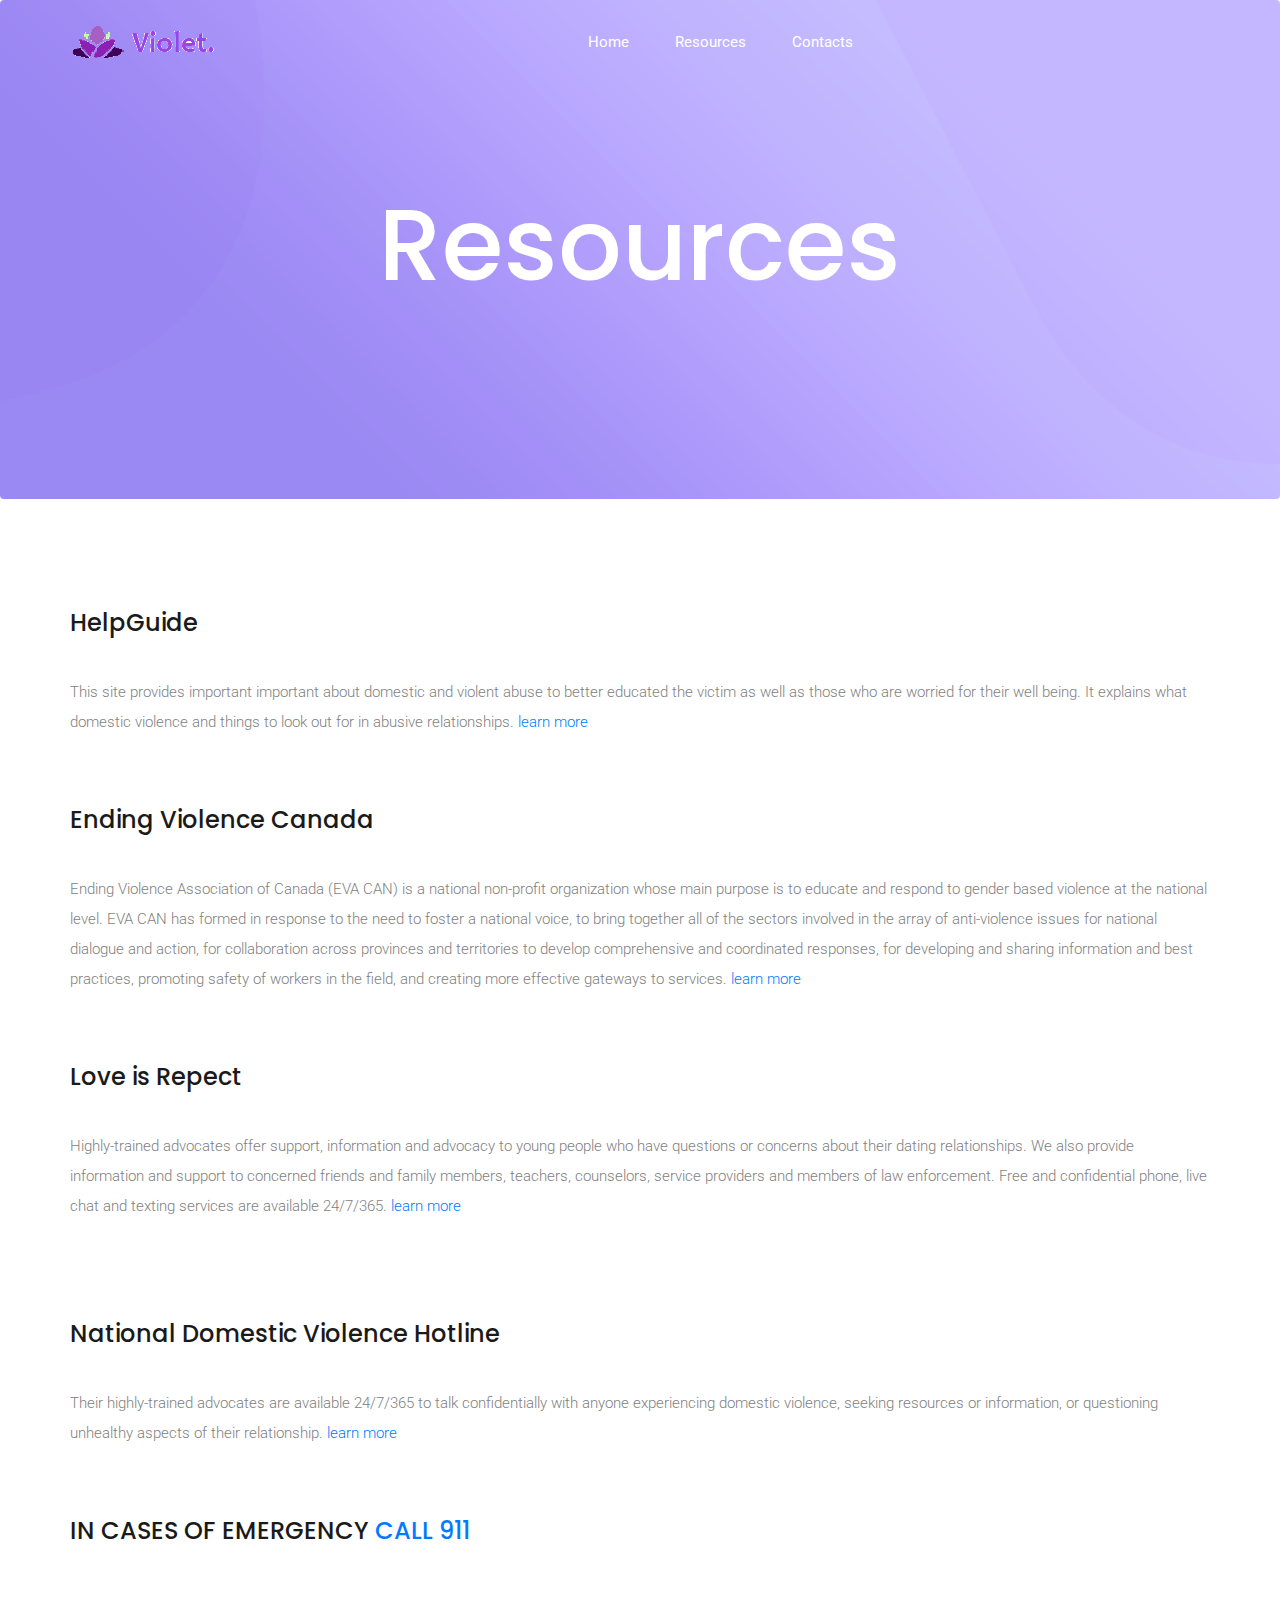
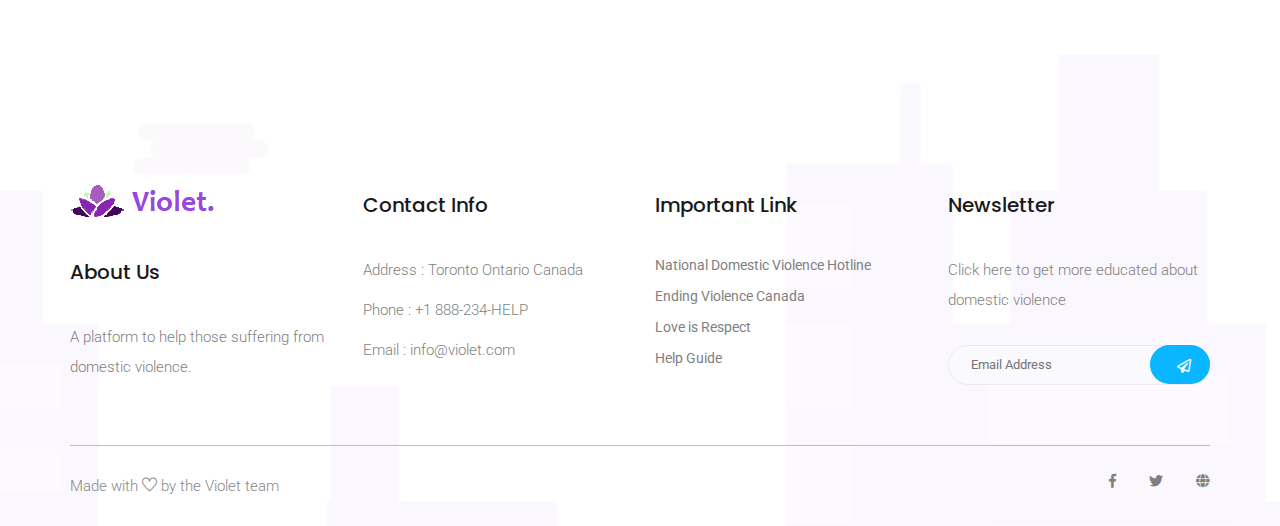
<file: elements.html>
<!doctype html>
<html lang="zxx">

<head>
    <!-- Required meta tags -->
    <meta charset="utf-8">
    <meta name="viewport" content="width=device-width, initial-scale=1, shrink-to-fit=no">
    <title>Violet</title>
    <link rel="icon" href="img/favicon.png">
    <!-- Bootstrap CSS -->
    <link rel="stylesheet" href="css/bootstrap.min.css">
    <!-- animate CSS -->
    <link rel="stylesheet" href="css/animate.css">
    <!-- owl carousel CSS -->
    <link rel="stylesheet" href="css/owl.carousel.min.css">
    <!-- font awesome CSS -->
    <link rel="stylesheet" href="css/all.css">
    <!-- flaticon CSS -->
    <link rel="stylesheet" href="css/flaticon.css">
    <link rel="stylesheet" href="css/themify-icons.css">
    <link rel="stylesheet" href="css/nice-select.css">
    <!-- font awesome CSS -->
    <link rel="stylesheet" href="css/magnific-popup.css">
    <!-- swiper CSS -->
    <link rel="stylesheet" href="css/slick.css">
    <!-- style CSS -->
    <link rel="stylesheet" href="css/style.css">
</head>

<body>
    <!--::header part start::-->
    <header class="main_menu home_menu">
        <div class="container">
            <div class="row align-items-center">
                <div class="col-lg-12">
                <nav class="navbar navbar-expand-lg navbar-light">
                    <a class="navbar-brand" href="index.html"> <img src="img/logo.png" alt="logo"> </a>
                    <button class="navbar-toggler" type="button" data-toggle="collapse"
                        data-target="#navbarSupportedContent" aria-controls="navbarSupportedContent"
                        aria-expanded="false" aria-label="Toggle navigation">
                        <span class="menu_icon"><i class="fas fa-bars"></i></span>
                    </button>
        <div class="collapse navbar-collapse main-menu-item" id="navbarSupportedContent">
            <ul class="navbar-nav">
                <li class="nav-item">
                    <a class="nav-link" href="index.html">Home</a>
                </li>
                <li class="nav-item">
                        <a class="nav-link" href="elements.html">Resources</a>
                </li>
                <li class="nav-item">
                    <a class="nav-link" href="contact.html">Contacts</a>
                </li>
            </ul>
        </div>
    </header>
    <!-- Header part end-->

	<!-- breadcrumb start-->
	<section class="breadcrumb breadcrumb_bg">
		<div class="container">
			<div class="row">
				<div class="col-lg-12">
					<div class="breadcrumb_iner text-center">
						<div class="breadcrumb_iner_item">
							<h2>Resources</h2>
						</div>
					</div>
				</div>
			</div>
		</div>
	</section>
	<!-- breadcrumb start-->

	<!-- Start Sample Area -->
	<section class="sample-text-area">
		<div class="container box_1170">
			<h3 class="text-heading">HelpGuide</h3>
			<p class="sample-text">
				This site provides important important about domestic and violent abuse to better educated the victim as well as 
				those who are worried for their well being. It explains what domestic violence and things to look out for in abusive relationships.
				<a href="https://www.helpguide.org/articles/abuse/domestic-violence-and-abuse.htm">learn more </a>
			</p>
			<a href="#" class="btn_4"> </a>

			
		</div>
		<div class="container box_1170">
			<h3 class="text-heading">Ending Violence Canada</h3>
			<p class="sample-text">
				Ending Violence Association of Canada (EVA CAN) is a national non-profit organization whose main purpose is to educate 
				and respond to gender based violence at the national level. EVA CAN has formed in response to the need to foster a 
				national voice, to bring together all of the sectors involved in the array of anti-violence issues for national 
				dialogue and action, for collaboration across provinces and territories to develop comprehensive and coordinated 
				responses, for developing and sharing information and best practices, promoting safety of workers in the field, 
				and creating more effective gateways to services. <a href="https://endingviolencecanada.org/" >learn more </a>
			</p>
			<a href="#" class="btn_4"> </a>

		</div>
		<div class="container box_1170">
			<h3 class="text-heading">Love is Repect</h3>
			<p class="sample-text">
				Highly-trained advocates offer support, information and advocacy to young people who have questions or concerns about 
				their dating relationships. We also provide information and support to concerned friends and family members, teachers, 
				counselors, service providers and members of law enforcement. Free and confidential phone, live chat and texting services 
				are available 24/7/365. <a href="https://www.loveisrespect.org/" >learn more </a>
			</p>
			<a href="#" class="btn_4"> </a>

		</div>
		<h3 class="text-heading"> </h3>
		<div class="container box_1170">
			<h3 class="text-heading">National Domestic Violence Hotline</h3>
			<p class="sample-text">
				Their highly-trained advocates are available 24/7/365 to talk confidentially with anyone experiencing domestic violence, 
				seeking resources or information, or questioning unhealthy aspects of their relationship.
				<a href="https://www.thehotline.org/">learn more </a>
			</p>
			<a href="#" class="btn_4"> </a>
			
			<h3 class="text-heading">IN CASES OF EMERGENCY <a href="#" class="btn_3">CALL 911 </a> </h3>
		</div>

		
	</section>
	<!-- End Sample Area -->


    <!--::footer_part start::-->
    <footer class="footer_part">
        <div class="container">
            <div class="row">
                <div class="col-sm-6 col-lg-3">
                    <div class="single_footer_part">
                        <a href="index.html" class="footer_logo_iner"> <img src="img/footer_logo.png" alt="#"> </a>
                        <h4>About Us</h4>
                        <p>A platform to help those suffering from domestic violence.
                        </p>
                    </div>
                </div>
                <div class="col-sm-6 col-lg-3">
                    <div class="single_footer_part">
                        <h4>Contact Info</h4>
                        <p>Address : Toronto Ontario Canada</p>
                        <p>Phone : +1 888-234-HELP</p>
                        <p>Email : info@violet.com</p>
                    </div>
                </div>
                <div class="col-sm-6 col-lg-3">
                    <div class="single_footer_part">
                        <h4>Important Link</h4>
                        <ul class="list-unstyled">
                            <li><a href="">National Domestic Violence Hotline</a></li>
                            <li><a href="">Ending Violence Canada</a></li>
                            <li><a href="">Love is Respect</a></li>
                            <li><a href="">Help Guide</a></li>
                        </ul>
                    </div>
                </div>
                <div class="col-sm-6 col-lg-3">
                    <div class="single_footer_part">
                        <h4>Newsletter</h4>
                        <p>Click here to get more educated about domestic violence
                        </p>
                        <div id="mc_embed_signup">
                            <form target="_blank"
                                action="https://spondonit.us12.list-manage.com/subscribe/post?u=1462626880ade1ac87bd9c93a&amp;id=92a4423d01"
                                method="get" class="subscribe_form relative mail_part">
                                <input type="email" name="email" id="newsletter-form-email" placeholder="Email Address"
                                    class="placeholder hide-on-focus" onfocus="this.placeholder = ''"
                                    onblur="this.placeholder = ' Email Address '">
                                <button type="submit" name="submit" id="newsletter-submit"
                                    class="email_icon newsletter-submit button-contactForm"><i
                                        class="far fa-paper-plane"></i></button>
                                <div class="mt-10 info"></div>
                            </form>
                        </div>
                    </div>
                </div>
            </div>
            <hr>
            <div class="row">
                <div class="col-lg-8">
                    <div class="copyright_text">
                        <P>Made with <i class="ti-heart" aria-hidden="true"></i> by the Violet team</P>
                    </div>
                </div>
                <div class="col-lg-4">
                    <div class="footer_icon social_icon">
                        <ul class="list-unstyled">
                            <li><a href="#" class="single_social_icon"><i class="fab fa-facebook-f"></i></a></li>
                            <li><a href="#" class="single_social_icon"><i class="fab fa-twitter"></i></a></li>
                            <li><a href="#" class="single_social_icon"><i class="fas fa-globe"></i></a></li>
                        </ul>
                    </div>
                </div>
            </div>
        </div>
    </footer>
    <!--::footer_part end::-->
	
		<!-- jquery plugins here-->
		<!-- jquery -->
		<script src="js/jquery-1.12.1.min.js"></script>
		<!-- popper js -->
		<script src="js/popper.min.js"></script>
		<!-- bootstrap js -->
		<script src="js/bootstrap.min.js"></script>
		<!-- easing js -->
		<script src="js/jquery.magnific-popup.js"></script>
		<!-- swiper js -->
		<script src="js/swiper.min.js"></script>
		<!-- swiper js -->
		<script src="js/masonry.pkgd.js"></script>
		<!-- particles js -->
		<script src="js/owl.carousel.min.js"></script>
		<script src="js/jquery.nice-select.min.js"></script>
		<!-- slick js -->
		<script src="js/slick.min.js"></script>
		<script src="js/jquery.counterup.min.js"></script>
		<script src="js/waypoints.min.js"></script>
		<script src="js/contact.js"></script>
		<script src="js/jquery.ajaxchimp.min.js"></script>
		<script src="js/jquery.form.js"></script>
		<script src="js/jquery.validate.min.js"></script>
		<script src="js/mail-script.js"></script>
		<!-- custom js -->
		<script src="js/custom.js"></script>
	</body>
	
	</html>
</file>
<file: css/flaticon.css>
/*
  	Flaticon icon font: Flaticon
  	Creation date: 13/06/2019 05:10
  	*/

@font-face {
  font-family: "Flaticon";
  src: url("../fonts/Flaticon.eot");
  src: url("../fonts/Flaticon.eot?#iefix") format("embedded-opentype"),
       url("../fonts/Flaticon.woff2") format("woff2"),
       url("../fonts/Flaticon.woff") format("woff"),
       url("../fonts/Flaticon.ttf") format("truetype"),
       url("../fonts/Flaticon.svg#Flaticon") format("svg");
  font-weight: normal;
  font-style: normal;
}

@media screen and (-webkit-min-device-pixel-ratio:0) {
  @font-face {
    font-family: "Flaticon";
    src: url("./Flaticon.svg#Flaticon") format("svg");
  }
}

[class^="flaticon-"]:before, [class*=" flaticon-"]:before,
[class^="flaticon-"]:after, [class*=" flaticon-"]:after {   
  font-family: Flaticon;
        font-size: 20px;
font-style: normal;
}

.flaticon-right-arrow:before { content: "\f100"; }
</file>
<file: css/themify-icons.css>
@font-face {
	font-family: 'themify';
	src:url('../fonts/themify.eot?-fvbane');
	src:url('../fonts/themify.eot?#iefix-fvbane') format('embedded-opentype'),
		url('../fonts/themify.woff?-fvbane') format('woff'),
		url('../fonts/themify.ttf?-fvbane') format('truetype'),
		url('../fonts/themify.svg?-fvbane#themify') format('svg');
	font-weight: normal;
	font-style: normal;
}

[class^="ti-"], [class*=" ti-"] {
	font-family: 'themify';
	speak: none;
	font-style: normal;
	font-weight: normal;
	font-variant: normal;
	text-transform: none;
	line-height: 1;

	/* Better Font Rendering =========== */
	-webkit-font-smoothing: antialiased;
	-moz-osx-font-smoothing: grayscale;
}

.ti-wand:before {
	content: "\e600";
}
.ti-volume:before {
	content: "\e601";
}
.ti-user:before {
	content: "\e602";
}
.ti-unlock:before {
	content: "\e603";
}
.ti-unlink:before {
	content: "\e604";
}
.ti-trash:before {
	content: "\e605";
}
.ti-thought:before {
	content: "\e606";
}
.ti-target:before {
	content: "\e607";
}
.ti-tag:before {
	content: "\e608";
}

.ti-star:before {
	content: "\e60a";
}
.ti-spray:before {
	content: "\e60b";
}
.ti-signal:before {
	content: "\e60c";
}
.ti-shopping-cart:before {
	content: "\e60d";
}
.ti-shopping-cart-full:before {
	content: "\e60e";
}
.ti-settings:before {
	content: "\e60f";
}
.ti-search:before {
	content: "\e610";
}
.ti-zoom-in:before {
	content: "\e611";
}
.ti-zoom-out:before {
	content: "\e612";
}
.ti-cut:before {
	content: "\e613";
}
.ti-ruler:before {
	content: "\e614";
}
.ti-ruler-pencil:before {
	content: "\e615";
}
.ti-ruler-alt:before {
	content: "\e616";
}
.ti-bookmark:before {
	content: "\e617";
}
.ti-bookmark-alt:before {
	content: "\e618";
}
.ti-reload:before {
	content: "\e619";
}
.ti-plus:before {
	content: "\e61a";
}
.ti-pin:before {
	content: "\e61b";
}
.ti-pencil:before {
	content: "\e61c";
}
.ti-pencil-alt:before {
	content: "\e61d";
}
.ti-paint-roller:before {
	content: "\e61e";
}
.ti-paint-bucket:before {
	content: "\e61f";
}
.ti-na:before {
	content: "\e620";
}
.ti-mobile:before {
	content: "\e621";
}
.ti-minus:before {
	content: "\e622";
}
.ti-medall:before {
	content: "\e623";
}
.ti-medall-alt:before {
	content: "\e624";
}
.ti-marker:before {
	content: "\e625";
}
.ti-marker-alt:before {
	content: "\e626";
}
.ti-arrow-up:before {
	content: "\e627";
}
.ti-arrow-right:before {
	content: "\e628";
}
.ti-arrow-left:before {
	content: "\e629";
}
.ti-arrow-down:before {
	content: "\e62a";
}
.ti-lock:before {
	content: "\e62b";
}
.ti-location-arrow:before {
	content: "\e62c";
}
.ti-link:before {
	content: "\e62d";
}
.ti-layout:before {
	content: "\e62e";
}
.ti-layers:before {
	content: "\e62f";
}
.ti-layers-alt:before {
	content: "\e630";
}
.ti-key:before {
	content: "\e631";
}
.ti-import:before {
	content: "\e632";
}
.ti-image:before {
	content: "\e633";
}
.ti-heart:before {
	content: "\e634";
}
.ti-heart-broken:before {
	content: "\e635";
}
.ti-hand-stop:before {
	content: "\e636";
}
.ti-hand-open:before {
	content: "\e637";
}
.ti-hand-drag:before {
	content: "\e638";
}
.ti-folder:before {
	content: "\e639";
}
.ti-flag:before {
	content: "\e63a";
}
.ti-flag-alt:before {
	content: "\e63b";
}
.ti-flag-alt-2:before {
	content: "\e63c";
}
.ti-eye:before {
	content: "\e63d";
}
.ti-export:before {
	content: "\e63e";
}
.ti-exchange-vertical:before {
	content: "\e63f";
}
.ti-desktop:before {
	content: "\e640";
}
.ti-cup:before {
	content: "\e641";
}
.ti-crown:before {
	content: "\e642";
}
.ti-comments:before {
	content: "\e643";
}
.ti-comment:before {
	content: "\e644";
}
.ti-comment-alt:before {
	content: "\e645";
}
.ti-close:before {
	content: "\e646";
}
.ti-clip:before {
	content: "\e647";
}
.ti-angle-up:before {
	content: "\e648";
}
.ti-angle-right:before {
	content: "\e649";
}
.ti-angle-left:before {
	content: "\e64a";
}
.ti-angle-down:before {
	content: "\e64b";
}
.ti-check:before {
	content: "\e64c";
}
.ti-check-box:before {
	content: "\e64d";
}
.ti-camera:before {
	content: "\e64e";
}
.ti-announcement:before {
	content: "\e64f";
}
.ti-brush:before {
	content: "\e650";
}
.ti-briefcase:before {
	content: "\e651";
}
.ti-bolt:before {
	content: "\e652";
}
.ti-bolt-alt:before {
	content: "\e653";
}
.ti-blackboard:before {
	content: "\e654";
}
.ti-bag:before {
	content: "\e655";
}
.ti-move:before {
	content: "\e656";
}
.ti-arrows-vertical:before {
	content: "\e657";
}
.ti-arrows-horizontal:before {
	content: "\e658";
}
.ti-fullscreen:before {
	content: "\e659";
}
.ti-arrow-top-right:before {
	content: "\e65a";
}
.ti-arrow-top-left:before {
	content: "\e65b";
}
.ti-arrow-circle-up:before {
	content: "\e65c";
}
.ti-arrow-circle-right:before {
	content: "\e65d";
}
.ti-arrow-circle-left:before {
	content: "\e65e";
}
.ti-arrow-circle-down:before {
	content: "\e65f";
}
.ti-angle-double-up:before {
	content: "\e660";
}
.ti-angle-double-right:before {
	content: "\e661";
}
.ti-angle-double-left:before {
	content: "\e662";
}
.ti-angle-double-down:before {
	content: "\e663";
}
.ti-zip:before {
	content: "\e664";
}
.ti-world:before {
	content: "\e665";
}
.ti-wheelchair:before {
	content: "\e666";
}
.ti-view-list:before {
	content: "\e667";
}
.ti-view-list-alt:before {
	content: "\e668";
}
.ti-view-grid:before {
	content: "\e669";
}
.ti-uppercase:before {
	content: "\e66a";
}
.ti-upload:before {
	content: "\e66b";
}
.ti-underline:before {
	content: "\e66c";
}
.ti-truck:before {
	content: "\e66d";
}
.ti-timer:before {
	content: "\e66e";
}
.ti-ticket:before {
	content: "\e66f";
}
.ti-thumb-up:before {
	content: "\e670";
}
.ti-thumb-down:before {
	content: "\e671";
}
.ti-text:before {
	content: "\e672";
}
.ti-stats-up:before {
	content: "\e673";
}
.ti-stats-down:before {
	content: "\e674";
}
.ti-split-v:before {
	content: "\e675";
}
.ti-split-h:before {
	content: "\e676";
}
.ti-smallcap:before {
	content: "\e677";
}
.ti-shine:before {
	content: "\e678";
}
.ti-shift-right:before {
	content: "\e679";
}
.ti-shift-left:before {
	content: "\e67a";
}
.ti-shield:before {
	content: "\e67b";
}
.ti-notepad:before {
	content: "\e67c";
}
.ti-server:before {
	content: "\e67d";
}
.ti-quote-right:before {
	content: "\e67e";
}
.ti-quote-left:before {
	content: "\e67f";
}
.ti-pulse:before {
	content: "\e680";
}
.ti-printer:before {
	content: "\e681";
}
.ti-power-off:before {
	content: "\e682";
}
.ti-plug:before {
	content: "\e683";
}
.ti-pie-chart:before {
	content: "\e684";
}
.ti-paragraph:before {
	content: "\e685";
}
.ti-panel:before {
	content: "\e686";
}
.ti-package:before {
	content: "\e687";
}
.ti-music:before {
	content: "\e688";
}
.ti-music-alt:before {
	content: "\e689";
}
.ti-mouse:before {
	content: "\e68a";
}
.ti-mouse-alt:before {
	content: "\e68b";
}
.ti-money:before {
	content: "\e68c";
}
.ti-microphone:before {
	content: "\e68d";
}
.ti-menu:before {
	content: "\e68e";
}
.ti-menu-alt:before {
	content: "\e68f";
}
.ti-map:before {
	content: "\e690";
}
.ti-map-alt:before {
	content: "\e691";
}
.ti-loop:before {
	content: "\e692";
}
.ti-location-pin:before {
	content: "\e693";
}
.ti-list:before {
	content: "\e694";
}
.ti-light-bulb:before {
	content: "\e695";
}
.ti-Italic:before {
	content: "\e696";
}
.ti-info:before {
	content: "\e697";
}
.ti-infinite:before {
	content: "\e698";
}
.ti-id-badge:before {
	content: "\e699";
}
.ti-hummer:before {
	content: "\e69a";
}
.ti-home:before {
	content: "\e69b";
}
.ti-help:before {
	content: "\e69c";
}
.ti-headphone:before {
	content: "\e69d";
}
.ti-harddrives:before {
	content: "\e69e";
}
.ti-harddrive:before {
	content: "\e69f";
}
.ti-gift:before {
	content: "\e6a0";
}
.ti-game:before {
	content: "\e6a1";
}
.ti-filter:before {
	content: "\e6a2";
}
.ti-files:before {
	content: "\e6a3";
}
.ti-file:before {
	content: "\e6a4";
}
.ti-eraser:before {
	content: "\e6a5";
}
.ti-envelope:before {
	content: "\e6a6";
}
.ti-download:before {
	content: "\e6a7";
}
.ti-direction:before {
	content: "\e6a8";
}
.ti-direction-alt:before {
	content: "\e6a9";
}
.ti-dashboard:before {
	content: "\e6aa";
}
.ti-control-stop:before {
	content: "\e6ab";
}
.ti-control-shuffle:before {
	content: "\e6ac";
}
.ti-control-play:before {
	content: "\e6ad";
}
.ti-control-pause:before {
	content: "\e6ae";
}
.ti-control-forward:before {
	content: "\e6af";
}
.ti-control-backward:before {
	content: "\e6b0";
}
.ti-cloud:before {
	content: "\e6b1";
}
.ti-cloud-up:before {
	content: "\e6b2";
}
.ti-cloud-down:before {
	content: "\e6b3";
}
.ti-clipboard:before {
	content: "\e6b4";
}
.ti-car:before {
	content: "\e6b5";
}
.ti-calendar:before {
	content: "\e6b6";
}
.ti-book:before {
	content: "\e6b7";
}
.ti-bell:before {
	content: "\e6b8";
}
.ti-basketball:before {
	content: "\e6b9";
}
.ti-bar-chart:before {
	content: "\e6ba";
}
.ti-bar-chart-alt:before {
	content: "\e6bb";
}
.ti-back-right:before {
	content: "\e6bc";
}
.ti-back-left:before {
	content: "\e6bd";
}
.ti-arrows-corner:before {
	content: "\e6be";
}
.ti-archive:before {
	content: "\e6bf";
}
.ti-anchor:before {
	content: "\e6c0";
}
.ti-align-right:before {
	content: "\e6c1";
}
.ti-align-left:before {
	content: "\e6c2";
}
.ti-align-justify:before {
	content: "\e6c3";
}
.ti-align-center:before {
	content: "\e6c4";
}
.ti-alert:before {
	content: "\e6c5";
}
.ti-alarm-clock:before {
	content: "\e6c6";
}
.ti-agenda:before {
	content: "\e6c7";
}
.ti-write:before {
	content: "\e6c8";
}
.ti-window:before {
	content: "\e6c9";
}
.ti-widgetized:before {
	content: "\e6ca";
}
.ti-widget:before {
	content: "\e6cb";
}
.ti-widget-alt:before {
	content: "\e6cc";
}
.ti-wallet:before {
	content: "\e6cd";
}
.ti-video-clapper:before {
	content: "\e6ce";
}
.ti-video-camera:before {
	content: "\e6cf";
}
.ti-vector:before {
	content: "\e6d0";
}
.ti-themify-logo:before {
	content: "\e6d1";
}
.ti-themify-favicon:before {
	content: "\e6d2";
}
.ti-themify-favicon-alt:before {
	content: "\e6d3";
}
.ti-support:before {
	content: "\e6d4";
}
.ti-stamp:before {
	content: "\e6d5";
}
.ti-split-v-alt:before {
	content: "\e6d6";
}
.ti-slice:before {
	content: "\e6d7";
}
.ti-shortcode:before {
	content: "\e6d8";
}
.ti-shift-right-alt:before {
	content: "\e6d9";
}
.ti-shift-left-alt:before {
	content: "\e6da";
}
.ti-ruler-alt-2:before {
	content: "\e6db";
}
.ti-receipt:before {
	content: "\e6dc";
}
.ti-pin2:before {
	content: "\e6dd";
}
.ti-pin-alt:before {
	content: "\e6de";
}
.ti-pencil-alt2:before {
	content: "\e6df";
}
.ti-palette:before {
	content: "\e6e0";
}
.ti-more:before {
	content: "\e6e1";
}
.ti-more-alt:before {
	content: "\e6e2";
}
.ti-microphone-alt:before {
	content: "\e6e3";
}
.ti-magnet:before {
	content: "\e6e4";
}
.ti-line-double:before {
	content: "\e6e5";
}
.ti-line-dotted:before {
	content: "\e6e6";
}
.ti-line-dashed:before {
	content: "\e6e7";
}
.ti-layout-width-full:before {
	content: "\e6e8";
}
.ti-layout-width-default:before {
	content: "\e6e9";
}
.ti-layout-width-default-alt:before {
	content: "\e6ea";
}
.ti-layout-tab:before {
	content: "\e6eb";
}
.ti-layout-tab-window:before {
	content: "\e6ec";
}
.ti-layout-tab-v:before {
	content: "\e6ed";
}
.ti-layout-tab-min:before {
	content: "\e6ee";
}
.ti-layout-slider:before {
	content: "\e6ef";
}
.ti-layout-slider-alt:before {
	content: "\e6f0";
}
.ti-layout-sidebar-right:before {
	content: "\e6f1";
}
.ti-layout-sidebar-none:before {
	content: "\e6f2";
}
.ti-layout-sidebar-left:before {
	content: "\e6f3";
}
.ti-layout-placeholder:before {
	content: "\e6f4";
}
.ti-layout-menu:before {
	content: "\e6f5";
}
.ti-layout-menu-v:before {
	content: "\e6f6";
}
.ti-layout-menu-separated:before {
	content: "\e6f7";
}
.ti-layout-menu-full:before {
	content: "\e6f8";
}
.ti-layout-media-right-alt:before {
	content: "\e6f9";
}
.ti-layout-media-right:before {
	content: "\e6fa";
}
.ti-layout-media-overlay:before {
	content: "\e6fb";
}
.ti-layout-media-overlay-alt:before {
	content: "\e6fc";
}
.ti-layout-media-overlay-alt-2:before {
	content: "\e6fd";
}
.ti-layout-media-left-alt:before {
	content: "\e6fe";
}
.ti-layout-media-left:before {
	content: "\e6ff";
}
.ti-layout-media-center-alt:before {
	content: "\e700";
}
.ti-layout-media-center:before {
	content: "\e701";
}
.ti-layout-list-thumb:before {
	content: "\e702";
}
.ti-layout-list-thumb-alt:before {
	content: "\e703";
}
.ti-layout-list-post:before {
	content: "\e704";
}
.ti-layout-list-large-image:before {
	content: "\e705";
}
.ti-layout-line-solid:before {
	content: "\e706";
}
.ti-layout-grid4:before {
	content: "\e707";
}
.ti-layout-grid3:before {
	content: "\e708";
}
.ti-layout-grid2:before {
	content: "\e709";
}
.ti-layout-grid2-thumb:before {
	content: "\e70a";
}
.ti-layout-cta-right:before {
	content: "\e70b";
}
.ti-layout-cta-left:before {
	content: "\e70c";
}
.ti-layout-cta-center:before {
	content: "\e70d";
}
.ti-layout-cta-btn-right:before {
	content: "\e70e";
}
.ti-layout-cta-btn-left:before {
	content: "\e70f";
}
.ti-layout-column4:before {
	content: "\e710";
}
.ti-layout-column3:before {
	content: "\e711";
}
.ti-layout-column2:before {
	content: "\e712";
}
.ti-layout-accordion-separated:before {
	content: "\e713";
}
.ti-layout-accordion-merged:before {
	content: "\e714";
}
.ti-layout-accordion-list:before {
	content: "\e715";
}
.ti-ink-pen:before {
	content: "\e716";
}
.ti-info-alt:before {
	content: "\e717";
}
.ti-help-alt:before {
	content: "\e718";
}
.ti-headphone-alt:before {
	content: "\e719";
}
.ti-hand-point-up:before {
	content: "\e71a";
}
.ti-hand-point-right:before {
	content: "\e71b";
}
.ti-hand-point-left:before {
	content: "\e71c";
}
.ti-hand-point-down:before {
	content: "\e71d";
}

.ti-face-smile:before {
	content: "\e71f";
}
.ti-face-sad:before {
	content: "\e720";
}
.ti-credit-card:before {
	content: "\e721";
}
.ti-control-skip-forward:before {
	content: "\e722";
}
.ti-control-skip-backward:before {
	content: "\e723";
}
.ti-control-record:before {
	content: "\e724";
}
.ti-control-eject:before {
	content: "\e725";
}
.ti-comments-smiley:before {
	content: "\e726";
}
.ti-brush-alt:before {
	content: "\e727";
}
.ti-youtube:before {
	content: "\e728";
}
.ti-vimeo:before {
	content: "\e729";
}
.ti-twitter:before {
	content: "\e72a";
}
.ti-time:before {
	content: "\e72b";
}
.ti-tumblr:before {
	content: "\e72c";
}
.ti-skype:before {
	content: "\e72d";
}
.ti-share:before {
	content: "\e72e";
}
.ti-share-alt:before {
	content: "\e72f";
}
.ti-rocket:before {
	content: "\e730";
}
.ti-pinterest:before {
	content: "\e731";
}
.ti-new-window:before {
	content: "\e732";
}
.ti-microsoft:before {
	content: "\e733";
}
.ti-list-ol:before {
	content: "\e734";
}
.ti-linkedin:before {
	content: "\e735";
}
.ti-layout-sidebar-2:before {
	content: "\e736";
}
.ti-layout-grid4-alt:before {
	content: "\e737";
}
.ti-layout-grid3-alt:before {
	content: "\e738";
}
.ti-layout-grid2-alt:before {
	content: "\e739";
}
.ti-layout-column4-alt:before {
	content: "\e73a";
}
.ti-layout-column3-alt:before {
	content: "\e73b";
}
.ti-layout-column2-alt:before {
	content: "\e73c";
}
.ti-instagram:before {
	content: "\e73d";
}
.ti-google:before {
	content: "\e73e";
}
.ti-github:before {
	content: "\e73f";
}
.ti-flickr:before {
	content: "\e740";
}
.ti-facebook:before {
	content: "\e741";
}
.ti-dropbox:before {
	content: "\e742";
}
.ti-dribbble:before {
	content: "\e743";
}
.ti-apple:before {
	content: "\e744";
}
.ti-android:before {
	content: "\e745";
}
.ti-save:before {
	content: "\e746";
}
.ti-save-alt:before {
	content: "\e747";
}
.ti-yahoo:before {
	content: "\e748";
}
.ti-wordpress:before {
	content: "\e749";
}
.ti-vimeo-alt:before {
	content: "\e74a";
}
.ti-twitter-alt:before {
	content: "\e74b";
}
.ti-tumblr-alt:before {
	content: "\e74c";
}
.ti-trello:before {
	content: "\e74d";
}
.ti-stack-overflow:before {
	content: "\e74e";
}
.ti-soundcloud:before {
	content: "\e74f";
}
.ti-sharethis:before {
	content: "\e750";
}
.ti-sharethis-alt:before {
	content: "\e751";
}
.ti-reddit:before {
	content: "\e752";
}
.ti-pinterest-alt:before {
	content: "\e753";
}
.ti-microsoft-alt:before {
	content: "\e754";
}
.ti-linux:before {
	content: "\e755";
}
.ti-jsfiddle:before {
	content: "\e756";
}
.ti-joomla:before {
	content: "\e757";
}
.ti-html5:before {
	content: "\e758";
}
.ti-flickr-alt:before {
	content: "\e759";
}
.ti-email:before {
	content: "\e75a";
}
.ti-drupal:before {
	content: "\e75b";
}
.ti-dropbox-alt:before {
	content: "\e75c";
}
.ti-css3:before {
	content: "\e75d";
}
.ti-rss:before {
	content: "\e75e";
}
.ti-rss-alt:before {
	content: "\e75f";
}
</file>
<file: css/nice-select.css>
.nice-select {
  -webkit-tap-highlight-color: transparent;
  background-color: #fff;
  border-radius: 5px;
  border: solid 1px #e8e8e8;
  box-sizing: border-box;
  clear: both;
  cursor: pointer;
  display: block;
  float: left;
  font-family: inherit;
  font-size: 14px;
  font-weight: normal;
  height: 42px;
  line-height: 40px;
  outline: none;
  padding-left: 18px;
  padding-right: 30px;
  position: relative;
  text-align: left !important;
  -webkit-transition: all 0.2s ease-in-out;
  transition: all 0.2s ease-in-out;
  -webkit-user-select: none;
     -moz-user-select: none;
      -ms-user-select: none;
          user-select: none;
  white-space: nowrap;
  width: auto; }
  .nice-select:hover {
    border-color: #dbdbdb; }
  .nice-select:active, .nice-select.open, .nice-select:focus {
    border-color: #999; }
  .nice-select:after {
    border-bottom: 2px solid #999;
    border-right: 2px solid #999;
    content: '';
    display: block;
    height: 10px;
    margin-top: -4px;
    pointer-events: none;
    position: absolute;
    right: 12px;
    top: 50%;
    -webkit-transform-origin: 66% 66%;
        -ms-transform-origin: 66% 66%;
            transform-origin: 66% 66%;
    -webkit-transform: rotate(45deg);
        -ms-transform: rotate(45deg);
            transform: rotate(45deg);
    -webkit-transition: all 0.15s ease-in-out;
    transition: all 0.15s ease-in-out;
    width: 10px; }
  .nice-select.open:after {
    -webkit-transform: rotate(-135deg);
        -ms-transform: rotate(-135deg);
            transform: rotate(-135deg); }
  .nice-select.open .list {
    opacity: 1;
    pointer-events: auto;
    -webkit-transform: scale(1) translateY(0);
        -ms-transform: scale(1) translateY(0);
            transform: scale(1) translateY(0); }
  .nice-select.disabled {
    border-color: #ededed;
    color: #999;
    pointer-events: none; }
    .nice-select.disabled:after {
      border-color: #cccccc; }
  .nice-select.wide {
    width: 100%; }
    .nice-select.wide .list {
      left: 0 !important;
      right: 0 !important; }
  .nice-select.right {
    float: right; }
    .nice-select.right .list {
      left: auto;
      right: 0; }
  .nice-select.small {
    font-size: 12px;
    height: 36px;
    line-height: 34px; }
    .nice-select.small:after {
      height: 4px;
      width: 4px; }
    .nice-select.small .option {
      line-height: 34px;
      min-height: 34px; }
  .nice-select .list {
    background-color: #fff;
    border-radius: 5px;
    box-shadow: 0 0 0 1px rgba(68, 68, 68, 0.11);
    box-sizing: border-box;
    margin-top: 4px;
    opacity: 0;
    overflow: hidden;
    padding: 0;
    pointer-events: none;
    position: absolute;
    top: 100%;
    left: 0;
    -webkit-transform-origin: 50% 0;
        -ms-transform-origin: 50% 0;
            transform-origin: 50% 0;
    -webkit-transform: scale(0.75) translateY(-21px);
        -ms-transform: scale(0.75) translateY(-21px);
            transform: scale(0.75) translateY(-21px);
    -webkit-transition: all 0.2s cubic-bezier(0.5, 0, 0, 1.25), opacity 0.15s ease-out;
    transition: all 0.2s cubic-bezier(0.5, 0, 0, 1.25), opacity 0.15s ease-out;
    z-index: 9; }
    .nice-select .list:hover .option:not(:hover) {
      background-color: transparent !important; }
  .nice-select .option {
    cursor: pointer;
    font-weight: 400;
    line-height: 40px;
    list-style: none;
    min-height: 40px;
    outline: none;
    padding-left: 18px;
    padding-right: 29px;
    text-align: left;
    -webkit-transition: all 0.2s;
    transition: all 0.2s; }
    .nice-select .option:hover, .nice-select .option.focus, .nice-select .option.selected.focus {
      background-color: #f6f6f6; }
    .nice-select .option.selected {
      font-weight: bold; }
    .nice-select .option.disabled {
      background-color: transparent;
      color: #999;
      cursor: default; }

.no-csspointerevents .nice-select .list {
  display: none; }

.no-csspointerevents .nice-select.open .list {
  display: block; }
</file>
<file: css/style.css>
/**************** extend css start ****************/
@import url("https://fonts.googleapis.com/css?family=Open+Sans:800|Poppins:300,400,500,600,700,800|Roboto:300,400,500");
/* line 2, ../../01 cl html template/03_jun 2019/184_SAAS_template/sass/_extends.scss */
.btn_1, .btn_2:hover, .form-contact .form-group .btn_1 i {
  background-image: linear-gradient(to left, #947ff1 0%, #a292eb 51%, #8b74f0 100%);
}

/* line 5, ../../01 cl html template/03_jun 2019/184_SAAS_template/sass/_extends.scss */
.banner_part .banner_text .banner_btn_1:hover, .banner_part .banner_text .banner_btn_2:hover, .cta_part .banner_btn_1:hover, .cta_part .banner_btn_2:hover {
  background-image: linear-gradient(to left, #a292eb 0%, #a292eb 51%, #a292eb 100%);
}

/* line 8, ../../01 cl html template/03_jun 2019/184_SAAS_template/sass/_extends.scss */
.form-contact .form-group .btn_1 {
  background-image: linear-gradient(to left, #fff 0%, #fff 51%, #fff 100%);
}

/**************** extend css start ****************/
/**************** common css start ****************/
/* line 3, ../../01 cl html template/03_jun 2019/184_SAAS_template/sass/_common.scss */
body {
  font-family: "Roboto", sans-serif;
  padding: 0;
  margin: 0;
  font-size: 14px;
}

/* line 9, ../../01 cl html template/03_jun 2019/184_SAAS_template/sass/_common.scss */
.message_submit_form:focus {
  outline: none;
}

/* line 12, ../../01 cl html template/03_jun 2019/184_SAAS_template/sass/_common.scss */
input:hover, input:focus {
  outline: none !important;
}

/* line 15, ../../01 cl html template/03_jun 2019/184_SAAS_template/sass/_common.scss */
.gray_bg {
  background-color: #f7f7f7;
}

/* line 18, ../../01 cl html template/03_jun 2019/184_SAAS_template/sass/_common.scss */
.section_padding {
  padding: 140px 0px;
}

@media only screen and (min-width: 992px) and (max-width: 1200px) {
  /* line 18, ../../01 cl html template/03_jun 2019/184_SAAS_template/sass/_common.scss */
  .section_padding {
    padding: 100px 0px;
  }
}

@media only screen and (min-width: 768px) and (max-width: 991px) {
  /* line 18, ../../01 cl html template/03_jun 2019/184_SAAS_template/sass/_common.scss */
  .section_padding {
    padding: 70px 0px;
  }
}

@media (max-width: 576px) {
  /* line 18, ../../01 cl html template/03_jun 2019/184_SAAS_template/sass/_common.scss */
  .section_padding {
    padding: 70px 0px;
  }
}

@media only screen and (min-width: 576px) and (max-width: 767px) {
  /* line 18, ../../01 cl html template/03_jun 2019/184_SAAS_template/sass/_common.scss */
  .section_padding {
    padding: 70px 0px;
  }
}

/* line 33, ../../01 cl html template/03_jun 2019/184_SAAS_template/sass/_common.scss */
.single_padding_top {
  padding-top: 140px !important;
}

@media only screen and (min-width: 992px) and (max-width: 1200px) {
  /* line 33, ../../01 cl html template/03_jun 2019/184_SAAS_template/sass/_common.scss */
  .single_padding_top {
    padding-top: 70px !important;
  }
}

@media only screen and (min-width: 768px) and (max-width: 991px) {
  /* line 33, ../../01 cl html template/03_jun 2019/184_SAAS_template/sass/_common.scss */
  .single_padding_top {
    padding-top: 70px !important;
  }
}

@media (max-width: 576px) {
  /* line 33, ../../01 cl html template/03_jun 2019/184_SAAS_template/sass/_common.scss */
  .single_padding_top {
    padding-top: 70px !important;
  }
}

@media only screen and (min-width: 576px) and (max-width: 767px) {
  /* line 33, ../../01 cl html template/03_jun 2019/184_SAAS_template/sass/_common.scss */
  .single_padding_top {
    padding-top: 100px !important;
  }
}

/* line 48, ../../01 cl html template/03_jun 2019/184_SAAS_template/sass/_common.scss */
.padding_top {
  padding-top: 140px;
}

@media only screen and (min-width: 992px) and (max-width: 1200px) {
  /* line 48, ../../01 cl html template/03_jun 2019/184_SAAS_template/sass/_common.scss */
  .padding_top {
    padding-top: 100px;
  }
}

@media only screen and (min-width: 768px) and (max-width: 991px) {
  /* line 48, ../../01 cl html template/03_jun 2019/184_SAAS_template/sass/_common.scss */
  .padding_top {
    padding-top: 70px;
  }
}

@media (max-width: 576px) {
  /* line 48, ../../01 cl html template/03_jun 2019/184_SAAS_template/sass/_common.scss */
  .padding_top {
    padding-top: 70px;
  }
}

@media only screen and (min-width: 576px) and (max-width: 767px) {
  /* line 48, ../../01 cl html template/03_jun 2019/184_SAAS_template/sass/_common.scss */
  .padding_top {
    padding-top: 70px;
  }
}

/* line 63, ../../01 cl html template/03_jun 2019/184_SAAS_template/sass/_common.scss */
a {
  text-decoration: none;
  -webkit-transition: 0.5s;
  transition: 0.5s;
}

/* line 66, ../../01 cl html template/03_jun 2019/184_SAAS_template/sass/_common.scss */
a:hover {
  outline: none;
  text-decoration: none;
}

/* line 72, ../../01 cl html template/03_jun 2019/184_SAAS_template/sass/_common.scss */
h1, h2, h3, h4, h5, h6 {
  color: #1a1a1a;
  font-family: "Poppins", sans-serif;
}

/* line 76, ../../01 cl html template/03_jun 2019/184_SAAS_template/sass/_common.scss */
p {
  font-family: "Roboto", sans-serif;
  line-height: 2;
  font-size: 15px;
  margin-bottom: 0px;
  color: #7f7f7f;
  font-weight: 300;
}

/* line 84, ../../01 cl html template/03_jun 2019/184_SAAS_template/sass/_common.scss */
h2 {
  font-size: 44px;
  line-height: 28px;
  color: #1a1a1a;
  font-weight: 600;
  line-height: 1.222;
}

@media (max-width: 576px) {
  /* line 84, ../../01 cl html template/03_jun 2019/184_SAAS_template/sass/_common.scss */
  h2 {
    font-size: 22px;
    line-height: 25px;
  }
}

@media only screen and (min-width: 576px) and (max-width: 767px) {
  /* line 84, ../../01 cl html template/03_jun 2019/184_SAAS_template/sass/_common.scss */
  h2 {
    font-size: 24px;
    line-height: 25px;
  }
}

/* line 101, ../../01 cl html template/03_jun 2019/184_SAAS_template/sass/_common.scss */
h3 {
  font-size: 24px;
  line-height: 25px;
}

@media (max-width: 576px) {
  /* line 101, ../../01 cl html template/03_jun 2019/184_SAAS_template/sass/_common.scss */
  h3 {
    font-size: 20px;
  }
}

/* line 110, ../../01 cl html template/03_jun 2019/184_SAAS_template/sass/_common.scss */
h5 {
  font-size: 18px;
  line-height: 22px;
}

/* line 115, ../../01 cl html template/03_jun 2019/184_SAAS_template/sass/_common.scss */
img {
  max-width: 100%;
}

/* line 118, ../../01 cl html template/03_jun 2019/184_SAAS_template/sass/_common.scss */
a:focus, .button:focus, button:focus, .btn:focus {
  text-decoration: none;
  outline: none;
  box-shadow: none;
  -webkit-transition: 1s;
  transition: 1s;
}

/* line 125, ../../01 cl html template/03_jun 2019/184_SAAS_template/sass/_common.scss */
.section_tittle {
  margin-bottom: 53px;
}

@media (max-width: 991px) {
  /* line 125, ../../01 cl html template/03_jun 2019/184_SAAS_template/sass/_common.scss */
  .section_tittle {
    margin-bottom: 20px;
  }
}

@media only screen and (min-width: 992px) and (max-width: 1200px) {
  /* line 125, ../../01 cl html template/03_jun 2019/184_SAAS_template/sass/_common.scss */
  .section_tittle {
    margin-bottom: 40px;
  }
}

/* line 133, ../../01 cl html template/03_jun 2019/184_SAAS_template/sass/_common.scss */
.section_tittle h2 {
  font-size: 45px;
  color: #1a1a1a;
  line-height: 33px;
  font-weight: 500;
  position: relative;
  margin-bottom: 28px;
}

@media (max-width: 576px) {
  /* line 133, ../../01 cl html template/03_jun 2019/184_SAAS_template/sass/_common.scss */
  .section_tittle h2 {
    font-size: 25px;
    line-height: 35px;
    margin-bottom: 15px;
  }
}

@media only screen and (min-width: 576px) and (max-width: 767px) {
  /* line 133, ../../01 cl html template/03_jun 2019/184_SAAS_template/sass/_common.scss */
  .section_tittle h2 {
    font-size: 25px;
    line-height: 35px;
    margin-bottom: 15px;
  }
}

@media only screen and (min-width: 768px) and (max-width: 991px) {
  /* line 133, ../../01 cl html template/03_jun 2019/184_SAAS_template/sass/_common.scss */
  .section_tittle h2 {
    font-size: 30px;
    line-height: 40px;
    margin-bottom: 15px;
  }
}

@media only screen and (min-width: 992px) and (max-width: 1200px) {
  /* line 133, ../../01 cl html template/03_jun 2019/184_SAAS_template/sass/_common.scss */
  .section_tittle h2 {
    font-size: 35px;
    line-height: 40px;
  }
}

/* line 161, ../../01 cl html template/03_jun 2019/184_SAAS_template/sass/_common.scss */
.section_tittle p {
  color: #556172;
  text-transform: capitalize;
  line-height: 30px;
  font-family: "Poppins", sans-serif;
}

@media (max-width: 576px) {
  /* line 161, ../../01 cl html template/03_jun 2019/184_SAAS_template/sass/_common.scss */
  .section_tittle p {
    margin-bottom: 10px;
  }
}

@media only screen and (min-width: 576px) and (max-width: 767px) {
  /* line 161, ../../01 cl html template/03_jun 2019/184_SAAS_template/sass/_common.scss */
  .section_tittle p {
    margin-bottom: 10px;
  }
}

@media only screen and (min-width: 768px) and (max-width: 991px) {
  /* line 161, ../../01 cl html template/03_jun 2019/184_SAAS_template/sass/_common.scss */
  .section_tittle p {
    margin-bottom: 10px;
  }
}

@media only screen and (min-width: 992px) and (max-width: 1200px) {
  /* line 161, ../../01 cl html template/03_jun 2019/184_SAAS_template/sass/_common.scss */
  .section_tittle p {
    margin-bottom: 10px;
  }
}

/* line 180, ../../01 cl html template/03_jun 2019/184_SAAS_template/sass/_common.scss */
ul {
  list-style: none;
  margin: 0;
  padding: 0;
}

/* line 185, ../../01 cl html template/03_jun 2019/184_SAAS_template/sass/_common.scss */
.mb_110 {
  margin-bottom: 110px;
}

@media (max-width: 576px) {
  /* line 185, ../../01 cl html template/03_jun 2019/184_SAAS_template/sass/_common.scss */
  .mb_110 {
    margin-bottom: 220px;
  }
}

/* line 192, ../../01 cl html template/03_jun 2019/184_SAAS_template/sass/_common.scss */
.mt_130 {
  margin-top: 130px;
}

@media (max-width: 576px) {
  /* line 192, ../../01 cl html template/03_jun 2019/184_SAAS_template/sass/_common.scss */
  .mt_130 {
    margin-top: 70px;
  }
}

@media only screen and (min-width: 576px) and (max-width: 767px) {
  /* line 192, ../../01 cl html template/03_jun 2019/184_SAAS_template/sass/_common.scss */
  .mt_130 {
    margin-top: 70px;
  }
}

@media only screen and (min-width: 768px) and (max-width: 991px) {
  /* line 192, ../../01 cl html template/03_jun 2019/184_SAAS_template/sass/_common.scss */
  .mt_130 {
    margin-top: 70px;
  }
}

@media only screen and (min-width: 992px) and (max-width: 1200px) {
  /* line 192, ../../01 cl html template/03_jun 2019/184_SAAS_template/sass/_common.scss */
  .mt_130 {
    margin-top: 70px;
  }
}

/* line 207, ../../01 cl html template/03_jun 2019/184_SAAS_template/sass/_common.scss */
.mb_130 {
  margin-bottom: 140px;
}

@media (max-width: 991px) {
  /* line 207, ../../01 cl html template/03_jun 2019/184_SAAS_template/sass/_common.scss */
  .mb_130 {
    margin-bottom: 70px;
  }
}

@media only screen and (min-width: 992px) and (max-width: 1200px) {
  /* line 207, ../../01 cl html template/03_jun 2019/184_SAAS_template/sass/_common.scss */
  .mb_130 {
    margin-bottom: 100px;
  }
}

/* line 216, ../../01 cl html template/03_jun 2019/184_SAAS_template/sass/_common.scss */
.padding_less_40 {
  margin-bottom: -50px;
}

/* line 219, ../../01 cl html template/03_jun 2019/184_SAAS_template/sass/_common.scss */
.z_index {
  z-index: 9 !important;
  position: relative;
}

@media only screen and (min-width: 1200px) and (max-width: 3640px) {
  /* line 225, ../../01 cl html template/03_jun 2019/184_SAAS_template/sass/_common.scss */
  .container {
    max-width: 1170px;
  }
}

@media (max-width: 1200px) {
  /* line 230, ../../01 cl html template/03_jun 2019/184_SAAS_template/sass/_common.scss */
  [class*="hero-ani-"] {
    display: none !important;
  }
}

/**************** common css end ****************/
/* Main Button Area css
============================================================================================ */
/* line 3, ../../01 cl html template/03_jun 2019/184_SAAS_template/sass/_button.scss */
.submit_btn {
  width: auto;
  display: inline-block;
  background: #fff;
  padding: 0px 50px;
  color: #fff;
  font-size: 13px;
  font-weight: 500;
  line-height: 50px;
  border-radius: 5px;
  outline: none !important;
  box-shadow: none !important;
  text-align: center;
  border: 1px solid #edeff2;
  cursor: pointer;
  -webkit-transition: 0.5s;
  transition: 0.5s;
}

/* line 19, ../../01 cl html template/03_jun 2019/184_SAAS_template/sass/_button.scss */
.submit_btn:hover {
  background: transparent;
}

/* line 24, ../../01 cl html template/03_jun 2019/184_SAAS_template/sass/_button.scss */
.btn_1 {
  display: inline-block;
  padding: 18.5px 40px;
  border-radius: 5px;
  font-size: 15px;
  font-family: "Poppins", sans-serif;
  font-weight: 500;
  color: #fff;
  -o-transition: all .4s ease-in-out;
  -webkit-transition: all .4s ease-in-out;
  transition: all .4s ease-in-out;
  text-transform: capitalize;
  background-size: 200% auto;
  border: 1px solid transparent;
}

/* line 40, ../../01 cl html template/03_jun 2019/184_SAAS_template/sass/_button.scss */
.btn_1:hover {
  color: #fff !important;
  background-position: right center;
}

@media (max-width: 576px) {
  /* line 24, ../../01 cl html template/03_jun 2019/184_SAAS_template/sass/_button.scss */
  .btn_1 {
    padding: 10px 30px;
    margin-top: 20px;
  }
}

@media only screen and (min-width: 576px) and (max-width: 767px) {
  /* line 24, ../../01 cl html template/03_jun 2019/184_SAAS_template/sass/_button.scss */
  .btn_1 {
    padding: 10px 30px;
    margin-top: 20px;
  }
}

@media only screen and (min-width: 768px) and (max-width: 991px) {
  /* line 24, ../../01 cl html template/03_jun 2019/184_SAAS_template/sass/_button.scss */
  .btn_1 {
    padding: 10px 30px;
    margin-top: 25px;
  }
}

/* line 61, ../../01 cl html template/03_jun 2019/184_SAAS_template/sass/_button.scss */
.btn_2 {
  display: inline-block;
  padding: 18.5px 40px;
  border-radius: 5px;
  background-color: #fff;
  font-size: 15px;
  font-family: "Poppins", sans-serif;
  font-weight: 500;
  color: #1a1a1a;
  -o-transition: all .4s ease-in-out;
  -webkit-transition: all .4s ease-in-out;
  transition: all .4s ease-in-out;
  text-transform: capitalize;
  border: 1px solid #8f9091;
  background-size: 200% auto;
}

/* line 76, ../../01 cl html template/03_jun 2019/184_SAAS_template/sass/_button.scss */
.btn_2:hover {
  color: #fff !important;
  border: 1px solid #8e76fa;
  background-position: right center;
}

@media (max-width: 576px) {
  /* line 61, ../../01 cl html template/03_jun 2019/184_SAAS_template/sass/_button.scss */
  .btn_2 {
    padding: 10px 30px;
    margin-top: 20px;
  }
}

@media only screen and (min-width: 576px) and (max-width: 767px) {
  /* line 61, ../../01 cl html template/03_jun 2019/184_SAAS_template/sass/_button.scss */
  .btn_2 {
    padding: 10px 30px;
    margin-top: 20px;
  }
}

@media only screen and (min-width: 768px) and (max-width: 991px) {
  /* line 61, ../../01 cl html template/03_jun 2019/184_SAAS_template/sass/_button.scss */
  .btn_2 {
    padding: 10px 30px;
    margin-top: 25px;
  }
}

/* line 98, ../../01 cl html template/03_jun 2019/184_SAAS_template/sass/_button.scss */
.btn_4 {
  color: #8e76fa;
  font-size: 15px;
  font-weight: 700;
  margin-top: 53px;
  display: inline-block;
}

@media (max-width: 991px) {
  /* line 98, ../../01 cl html template/03_jun 2019/184_SAAS_template/sass/_button.scss */
  .btn_4 {
    margin-top: 30px;
  }
}

/* line 110, ../../01 cl html template/03_jun 2019/184_SAAS_template/sass/_button.scss */
.btn_4 img {
  width: 20px;
  margin-left: 15px;
}

/*=================== custom button rule start ====================*/
/* line 118, ../../01 cl html template/03_jun 2019/184_SAAS_template/sass/_button.scss */
.button {
  display: inline-block;
  border: 1px solid transparent;
  font-size: 15px;
  font-weight: 500;
  padding: 12px 54px;
  border-radius: 4px;
  color: #fff;
  border: 1px solid #edeff2;
  text-transform: uppercase;
  background-color: #8e76fa;
  cursor: pointer;
  -webkit-transition: 0.5s;
  transition: 0.5s;
}

@media (max-width: 767px) {
  /* line 118, ../../01 cl html template/03_jun 2019/184_SAAS_template/sass/_button.scss */
  .button {
    font-size: 13px;
    padding: 9px 24px;
  }
}

/* line 137, ../../01 cl html template/03_jun 2019/184_SAAS_template/sass/_button.scss */
.button:hover {
  color: #fff;
}

/* line 142, ../../01 cl html template/03_jun 2019/184_SAAS_template/sass/_button.scss */
.button-link {
  letter-spacing: 0;
  color: #3b1d82;
  border: 0;
  padding: 0;
}

/* line 148, ../../01 cl html template/03_jun 2019/184_SAAS_template/sass/_button.scss */
.button-link:hover {
  background: transparent;
  color: #3b1d82;
}

/* line 154, ../../01 cl html template/03_jun 2019/184_SAAS_template/sass/_button.scss */
.button-header {
  color: #fff;
  border-color: #edeff2;
}

/* line 158, ../../01 cl html template/03_jun 2019/184_SAAS_template/sass/_button.scss */
.button-header:hover {
  background: #b8024c;
  color: #fff;
}

/* line 164, ../../01 cl html template/03_jun 2019/184_SAAS_template/sass/_button.scss */
.button-contactForm {
  color: #fff;
  border-color: #edeff2;
  padding: 12px 25px;
}

/* End Main Button Area css
============================================================================================ */

/**************menu part start*****************/
/* line 2, ../../01 cl html template/03_jun 2019/184_SAAS_template/sass/_menu.scss */
.main_menu {
  position: absolute;
  left: 0;
  top: 0;
  width: 100%;
  z-index: 999;
}

/* line 9, ../../01 cl html template/03_jun 2019/184_SAAS_template/sass/_menu.scss */
.main_menu .navbar-brand {
  padding-top: 0rem;
  padding-bottom: 0px;
}

/* line 14, ../../01 cl html template/03_jun 2019/184_SAAS_template/sass/_menu.scss */
.main_menu .navbar {
  padding: 0px;
}

/* line 20, ../../01 cl html template/03_jun 2019/184_SAAS_template/sass/_menu.scss */
.main_menu .main-menu-item ul li .nav-link {
  color: #fff;
  font-size: 15px;
  padding: 36px 23px;
  font-family: "Roboto", sans-serif;
  text-transform: capitalize;
  line-height: 12px;
  font-weight: 400;
}

/* line 29, ../../01 cl html template/03_jun 2019/184_SAAS_template/sass/_menu.scss */
.main_menu .main-menu-item ul li .nav-link:hover {
  color: #000;
}

@media only screen and (min-width: 992px) and (max-width: 1200px) {
  /* line 20, ../../01 cl html template/03_jun 2019/184_SAAS_template/sass/_menu.scss */
  .main_menu .main-menu-item ul li .nav-link {
    padding: 35px 20px;
  }
}

/* line 41, ../../01 cl html template/03_jun 2019/184_SAAS_template/sass/_menu.scss */
.main_menu #search_1 i {
  color: #fff;
}

/* line 46, ../../01 cl html template/03_jun 2019/184_SAAS_template/sass/_menu.scss */
.main_menu #search_input_box {
  position: fixed;
  left: 50%;
  -webkit-transform: translateX(-50%);
  -moz-transform: translateX(-50%);
  -ms-transform: translateX(-50%);
  -o-transform: translateX(-50%);
  transform: translateX(-50%);
  width: 100%;
  max-width: 1140px;
  z-index: 999;
  text-align: center;
  background: #8e76fa;
}

/* line 60, ../../01 cl html template/03_jun 2019/184_SAAS_template/sass/_menu.scss */
.main_menu #search_input_box ::placeholder {
  color: #fff;
}

@media (max-width: 991px) {
  /* line 46, ../../01 cl html template/03_jun 2019/184_SAAS_template/sass/_menu.scss */
  .main_menu #search_input_box {
    margin-top: 15px;
  }
}

/* line 70, ../../01 cl html template/03_jun 2019/184_SAAS_template/sass/_menu.scss */
.main_menu #search_input_box .form-control {
  background: transparent;
  border: 0;
  color: #ffffff;
  font-weight: 400;
  font-size: 15px;
  padding: 0;
}

/* line 79, ../../01 cl html template/03_jun 2019/184_SAAS_template/sass/_menu.scss */
.main_menu #search_input_box .btn {
  width: 0;
  height: 0;
  padding: 0;
  border: 0;
}

/* line 86, ../../01 cl html template/03_jun 2019/184_SAAS_template/sass/_menu.scss */
.main_menu #search_input_box .ti-close {
  color: #fff;
  font-weight: 600;
  cursor: pointer;
  padding: 10px;
  padding-right: 0;
}

/* line 95, ../../01 cl html template/03_jun 2019/184_SAAS_template/sass/_menu.scss */
.main_menu .search-inner {
  padding: 5px 5px;
}

/* line 99, ../../01 cl html template/03_jun 2019/184_SAAS_template/sass/_menu.scss */
.main_menu .form-control:focus {
  box-shadow: none;
}

/* line 103, ../../01 cl html template/03_jun 2019/184_SAAS_template/sass/_menu.scss */
.main_menu .active_color {
  color: #f5790b !important;
}

/* line 108, ../../01 cl html template/03_jun 2019/184_SAAS_template/sass/_menu.scss */
.cart {
  margin-left: 20px;
}

/* line 110, ../../01 cl html template/03_jun 2019/184_SAAS_template/sass/_menu.scss */
.cart .dropdown-toggle::after {
  display: inline-block;
  margin-left: .255em;
  vertical-align: .255em;
  content: "";
  border: 0px solid transparent;
}

/* line 118, ../../01 cl html template/03_jun 2019/184_SAAS_template/sass/_menu.scss */
.cart i {
  color: #fff;
  position: relative;
  z-index: 1;
  font-size: 15px;
}

/* line 124, ../../01 cl html template/03_jun 2019/184_SAAS_template/sass/_menu.scss */
.cart i:after {
  position: absolute;
  border-radius: 50%;
  background-color: #f13d80;
  width: 14px;
  height: 14px;
  right: -8px;
  top: -8px;
  content: "5";
  text-align: center;
  line-height: 15px;
  font-size: 10px;
}

/* line 141, ../../01 cl html template/03_jun 2019/184_SAAS_template/sass/_menu.scss */
.menu_fixed {
  position: fixed;
  z-index: 9999 !important;
  width: 100%;
  box-shadow: 0px 10px 15px rgba(0, 0, 0, 0.05);
  top: 0;
  background-color: #8e76fa;
}

/* line 149, ../../01 cl html template/03_jun 2019/184_SAAS_template/sass/_menu.scss */
.menu_fixed .active_color {
  color: #0ab6ff !important;
}

/* line 155, ../../01 cl html template/03_jun 2019/184_SAAS_template/sass/_menu.scss */
.dropdown .dropdown-menu {
  transition: all 0.5s;
  overflow: hidden;
  transform-origin: top center;
  transform: scale(1, 0);
  display: block;
  border: 0px solid transparent;
  background-color: #8e76fa;
}

/* line 164, ../../01 cl html template/03_jun 2019/184_SAAS_template/sass/_menu.scss */
.dropdown .dropdown-menu .dropdown-item {
  font-size: 14px;
  padding: 8px 20px !important;
  color: #fff !important;
  background-color: #0ab6ff;
  text-transform: capitalize;
}

/* line 175, ../../01 cl html template/03_jun 2019/184_SAAS_template/sass/_menu.scss */
.dropdown:hover .dropdown-menu {
  transform: scale(1);
}

@media (max-width: 991px) {
  /* line 184, ../../01 cl html template/03_jun 2019/184_SAAS_template/sass/_menu.scss */
  .main_menu {
    padding: 26px 0px;
  }
  /* line 188, ../../01 cl html template/03_jun 2019/184_SAAS_template/sass/_menu.scss */
  .home_menu .main-menu-item {
    padding-left: 0px;
  }
  /* line 192, ../../01 cl html template/03_jun 2019/184_SAAS_template/sass/_menu.scss */
  .main_menu .main-menu-item {
    text-align: left !important;
    box-shadow: 0 10px 15px rgba(0, 0, 0, 0.1);
    margin-top: -9px;
  }
  /* line 196, ../../01 cl html template/03_jun 2019/184_SAAS_template/sass/_menu.scss */
  .main_menu .main-menu-item .nav-item {
    padding: 10px 15px !important;
  }
  /* line 199, ../../01 cl html template/03_jun 2019/184_SAAS_template/sass/_menu.scss */
  .main_menu .main-menu-item .nav-item .nav-link {
    padding: 5px 15px !important;
    color: #000;
  }
  /* line 206, ../../01 cl html template/03_jun 2019/184_SAAS_template/sass/_menu.scss */
  .navbar-collapse {
    z-index: 9999 !important;
    position: absolute;
    left: 0;
    top: 50px;
    width: 100%;
    background-color: #fff;
    text-align: center !important;
  }
  /* line 217, ../../01 cl html template/03_jun 2019/184_SAAS_template/sass/_menu.scss */
  .dropdown .dropdown-menu {
    transform: scale(1, 0);
    display: none;
    margin-top: 10px;
  }
  /* line 224, ../../01 cl html template/03_jun 2019/184_SAAS_template/sass/_menu.scss */
  .dropdown:hover .dropdown-menu {
    transform: scale(1);
    display: block;
    color: #0ab6ff;
  }
  /* line 231, ../../01 cl html template/03_jun 2019/184_SAAS_template/sass/_menu.scss */
  .dropdown .dropdown-item:hover {
    color: #0ab6ff !important;
  }
  /* line 236, ../../01 cl html template/03_jun 2019/184_SAAS_template/sass/_menu.scss */
  .navbar-brand img {
    max-width: 100px;
    margin: 0 auto;
    position: absolute;
    left: 0;
    right: 0;
    display: inline-block;
    top: 0;
  }
  /* line 246, ../../01 cl html template/03_jun 2019/184_SAAS_template/sass/_menu.scss */
  .navbar-light .navbar-toggler {
    border-color: transparent;
    position: absolute;
    left: 0;
  }
  /* line 253, ../../01 cl html template/03_jun 2019/184_SAAS_template/sass/_menu.scss */
  #search_1 i {
    position: absolute;
    right: 35px;
    top: 4px;
  }
  /* line 260, ../../01 cl html template/03_jun 2019/184_SAAS_template/sass/_menu.scss */
  .menu_icon i {
    color: #fff;
  }
}

@media (max-width: 576px) {
  /* line 267, ../../01 cl html template/03_jun 2019/184_SAAS_template/sass/_menu.scss */
  .main_menu {
    padding: 20px 0px;
  }
}

@media only screen and (min-width: 576px) and (max-width: 767px) {
  /* line 273, ../../01 cl html template/03_jun 2019/184_SAAS_template/sass/_menu.scss */
  .main_menu {
    padding: 20px 0px;
  }
}

/* line 278, ../../01 cl html template/03_jun 2019/184_SAAS_template/sass/_menu.scss */
.dropdown-menu {
  border: 0px solid rgba(0, 0, 0, 0.15) !important;
  background-color: #fafafa;
}

/* line 284, ../../01 cl html template/03_jun 2019/184_SAAS_template/sass/_menu.scss */
.dropdown:hover .dropdown-menu {
  display: block;
}

/* line 291, ../../01 cl html template/03_jun 2019/184_SAAS_template/sass/_menu.scss */
.home_menu .menu_btn:hover a {
  color: #fff !important;
}

/* line 296, ../../01 cl html template/03_jun 2019/184_SAAS_template/sass/_menu.scss */
.home_menu .main-menu-item {
  justify-content: center !important;
}

/* line 302, ../../01 cl html template/03_jun 2019/184_SAAS_template/sass/_menu.scss */
.single_page_menu .main-menu-item {
  justify-content: flex-end;
}

/* line 307, ../../01 cl html template/03_jun 2019/184_SAAS_template/sass/_menu.scss */
.single_page_menu .main-menu-item ul li .nav-link:hover {
  color: #0ab6ff !important;
}

/**************** banner part css start ****************/
/* line 2, ../../01 cl html template/03_jun 2019/184_SAAS_template/sass/_banner.scss */
.banner_part {
  position: relative;
  overflow: hidden;
  background-image: url(../img/banner_bg.png);
  background-repeat: no-repeat;
  background-size: cover;
  background-position: center;
}

/* line 9, ../../01 cl html template/03_jun 2019/184_SAAS_template/sass/_banner.scss */
.banner_part .banner_text {
  display: table;
  width: 100%;
  height: 1020px;
}

/* line 13, ../../01 cl html template/03_jun 2019/184_SAAS_template/sass/_banner.scss */
.banner_part .banner_text .banner_text_iner {
  display: table-cell;
  vertical-align: middle;
}

@media (max-width: 991px) {
  /* line 9, ../../01 cl html template/03_jun 2019/184_SAAS_template/sass/_banner.scss */
  .banner_part .banner_text {
    height: 650px;
  }
}

@media only screen and (min-width: 992px) and (max-width: 1200px) {
  /* line 9, ../../01 cl html template/03_jun 2019/184_SAAS_template/sass/_banner.scss */
  .banner_part .banner_text {
    height: 650px;
  }
}

/* line 23, ../../01 cl html template/03_jun 2019/184_SAAS_template/sass/_banner.scss */
.banner_part .banner_text h5 {
  font-size: 14px;
  text-transform: uppercase;
  font-weight: 500;
  color: #556172;
  margin-bottom: 14px;
}

/* line 30, ../../01 cl html template/03_jun 2019/184_SAAS_template/sass/_banner.scss */
.banner_part .banner_text h1 {
  font-size: 55px;
  text-transform: capitalize;
  font-weight: 700;
  margin-bottom: 55px;
  line-height: 1.18;
  color: #fff;
}

@media (max-width: 576px) {
  /* line 30, ../../01 cl html template/03_jun 2019/184_SAAS_template/sass/_banner.scss */
  .banner_part .banner_text h1 {
    font-size: 25px;
    margin-bottom: 15px;
    line-height: 1.3;
  }
}

@media only screen and (min-width: 576px) and (max-width: 767px) {
  /* line 30, ../../01 cl html template/03_jun 2019/184_SAAS_template/sass/_banner.scss */
  .banner_part .banner_text h1 {
    font-size: 30px;
    margin-bottom: 15px;
    line-height: 1.3;
  }
}

@media only screen and (min-width: 768px) and (max-width: 991px) {
  /* line 30, ../../01 cl html template/03_jun 2019/184_SAAS_template/sass/_banner.scss */
  .banner_part .banner_text h1 {
    font-size: 40px;
    margin-bottom: 15px;
    line-height: 1.3;
  }
}

@media only screen and (min-width: 992px) and (max-width: 1200px) {
  /* line 30, ../../01 cl html template/03_jun 2019/184_SAAS_template/sass/_banner.scss */
  .banner_part .banner_text h1 {
    font-size: 40px;
    margin-bottom: 15px;
    line-height: 1.4;
  }
}

/* line 57, ../../01 cl html template/03_jun 2019/184_SAAS_template/sass/_banner.scss */
.banner_part .banner_text h1 span {
  color: #8e76fa;
}

/* line 61, ../../01 cl html template/03_jun 2019/184_SAAS_template/sass/_banner.scss */
.banner_part .banner_text p {
  font-size: 15px;
  line-height: 1.8;
  font-family: "Poppins", sans-serif;
  color: #fff;
  margin-bottom: 57px;
  padding-right: 140px;
}

@media (max-width: 991px) {
  /* line 61, ../../01 cl html template/03_jun 2019/184_SAAS_template/sass/_banner.scss */
  .banner_part .banner_text p {
    padding-right: 0;
    margin-bottom: 10px;
  }
}

@media only screen and (min-width: 992px) and (max-width: 1200px) {
  /* line 61, ../../01 cl html template/03_jun 2019/184_SAAS_template/sass/_banner.scss */
  .banner_part .banner_text p {
    padding-right: 0;
  }
}

/* line 76, ../../01 cl html template/03_jun 2019/184_SAAS_template/sass/_banner.scss */
.banner_part .banner_text .banner_btn_1 {
  color: #8e76fa;
  border: 0px solid transparent;
  margin-right: 28px;
}

/* line 80, ../../01 cl html template/03_jun 2019/184_SAAS_template/sass/_banner.scss */
.banner_part .banner_text .banner_btn_1:hover {
  background-color: #8e76fa !important;
  color: #fff;
}

/* line 86, ../../01 cl html template/03_jun 2019/184_SAAS_template/sass/_banner.scss */
.banner_part .banner_text .banner_btn_2 {
  color: #fff;
  border: 1px solid #fff;
  background-color: transparent;
}

/* line 91, ../../01 cl html template/03_jun 2019/184_SAAS_template/sass/_banner.scss */
.banner_part .banner_text .banner_btn_2:hover {
  background-color: #8e76fa !important;
  color: #fff;
  border: 1px solid transparent;
}

/**************** hero part css end ****************/
/**************** service_part css start ****************/
/* line 2, ../../01 cl html template/03_jun 2019/184_SAAS_template/sass/_feature_part.scss */
.feature_part {
  position: relative;
  z-index: 1;
}

/* line 5, ../../01 cl html template/03_jun 2019/184_SAAS_template/sass/_feature_part.scss */
.feature_part .feature_icon_1 {
  position: absolute;
  left: 19%;
  top: 50%;
  z-index: -1;
}

/* line 12, ../../01 cl html template/03_jun 2019/184_SAAS_template/sass/_feature_part.scss */
.feature_part .feature_icon_2 {
  left: 35%;
  top: 23%;
  position: absolute;
  z-index: -1;
}

/* line 18, ../../01 cl html template/03_jun 2019/184_SAAS_template/sass/_feature_part.scss */
.feature_part .feature_icon_3 {
  position: absolute;
  left: 48%;
  z-index: -1;
  bottom: 18%;
}

/* line 24, ../../01 cl html template/03_jun 2019/184_SAAS_template/sass/_feature_part.scss */
.feature_part .feature_icon_4 {
  position: absolute;
  right: 35%;
  top: 7%;
  z-index: -1;
}

@media (max-width: 576px) {
  /* line 30, ../../01 cl html template/03_jun 2019/184_SAAS_template/sass/_feature_part.scss */
  .feature_part .feature_part_text {
    padding-left: 0;
  }
}

@media only screen and (min-width: 576px) and (max-width: 767px) {
  /* line 30, ../../01 cl html template/03_jun 2019/184_SAAS_template/sass/_feature_part.scss */
  .feature_part .feature_part_text {
    padding-left: 0;
  }
}

@media only screen and (min-width: 768px) and (max-width: 991px) {
  /* line 30, ../../01 cl html template/03_jun 2019/184_SAAS_template/sass/_feature_part.scss */
  .feature_part .feature_part_text {
    padding-left: 0;
  }
}

@media only screen and (min-width: 992px) and (max-width: 1200px) {
  /* line 30, ../../01 cl html template/03_jun 2019/184_SAAS_template/sass/_feature_part.scss */
  .feature_part .feature_part_text {
    padding-left: 0;
  }
}

/* line 47, ../../01 cl html template/03_jun 2019/184_SAAS_template/sass/_feature_part.scss */
.feature_part .feature_part_text h2 {
  font-size: 45px;
  font-weight: 500;
  line-height: 1.1;
  margin-bottom: 21px;
  position: relative;
  text-transform: capitalize;
}

@media (max-width: 576px) {
  /* line 47, ../../01 cl html template/03_jun 2019/184_SAAS_template/sass/_feature_part.scss */
  .feature_part .feature_part_text h2 {
    font-size: 25px;
    margin-bottom: 10px;
    line-height: 35px;
    margin-top: 15px;
  }
}

@media only screen and (min-width: 576px) and (max-width: 767px) {
  /* line 47, ../../01 cl html template/03_jun 2019/184_SAAS_template/sass/_feature_part.scss */
  .feature_part .feature_part_text h2 {
    font-size: 25px;
    margin-bottom: 10px;
    line-height: 35px;
    margin-top: 20px;
  }
}

@media only screen and (min-width: 768px) and (max-width: 991px) {
  /* line 47, ../../01 cl html template/03_jun 2019/184_SAAS_template/sass/_feature_part.scss */
  .feature_part .feature_part_text h2 {
    font-size: 25px;
    margin-bottom: 10px;
    line-height: 35px;
    margin-top: 20px;
  }
}

@media only screen and (min-width: 992px) and (max-width: 1200px) {
  /* line 47, ../../01 cl html template/03_jun 2019/184_SAAS_template/sass/_feature_part.scss */
  .feature_part .feature_part_text h2 {
    font-size: 28px;
    margin-bottom: 20px;
    line-height: 40px;
  }
}

/* line 81, ../../01 cl html template/03_jun 2019/184_SAAS_template/sass/_feature_part.scss */
.feature_part .feature_part_text p {
  margin-bottom: 46px;
}

/* line 84, ../../01 cl html template/03_jun 2019/184_SAAS_template/sass/_feature_part.scss */
.feature_part .feature_part_text .feature_part_text_iner {
  border-radius: 50px;
  border-top-right-radius: 0;
  border: 1px solid #eeeeee;
  text-align: center;
  padding: 34px 27px 31px;
  -webkit-transition: 0.5s;
  transition: 0.5s;
}

@media (max-width: 991px) {
  /* line 84, ../../01 cl html template/03_jun 2019/184_SAAS_template/sass/_feature_part.scss */
  .feature_part .feature_part_text .feature_part_text_iner {
    padding: 20px 15px 15px;
    margin-bottom: 15px;
  }
}

/* line 98, ../../01 cl html template/03_jun 2019/184_SAAS_template/sass/_feature_part.scss */
.feature_part .feature_part_text .feature_part_text_iner:hover {
  border: 1px solid #8e76fa;
}

/* line 101, ../../01 cl html template/03_jun 2019/184_SAAS_template/sass/_feature_part.scss */
.feature_part .feature_part_text .feature_part_text_iner h4 {
  font-size: 40px;
  font-weight: 700;
  font-family: "Roboto", sans-serif;
}

/* line 106, ../../01 cl html template/03_jun 2019/184_SAAS_template/sass/_feature_part.scss */
.feature_part .feature_part_text .feature_part_text_iner p {
  margin-bottom: 0;
  font-size: 18px;
  font-weight: 300;
  line-height: 1.667;
}

/* line 115, ../../01 cl html template/03_jun 2019/184_SAAS_template/sass/_feature_part.scss */
.feature_part .single_feature {
  margin: 0 11px;
}

@media (max-width: 991px) {
  /* line 115, ../../01 cl html template/03_jun 2019/184_SAAS_template/sass/_feature_part.scss */
  .feature_part .single_feature {
    margin: 0;
  }
}

@media only screen and (min-width: 992px) and (max-width: 1200px) {
  /* line 115, ../../01 cl html template/03_jun 2019/184_SAAS_template/sass/_feature_part.scss */
  .feature_part .single_feature {
    margin: 0;
  }
}

/* line 124, ../../01 cl html template/03_jun 2019/184_SAAS_template/sass/_feature_part.scss */
.feature_part .single_feature:nth-child(2) {
  margin-top: 60px;
}

@media (max-width: 991px) {
  /* line 124, ../../01 cl html template/03_jun 2019/184_SAAS_template/sass/_feature_part.scss */
  .feature_part .single_feature:nth-child(2) {
    margin-top: 30px;
  }
}

@media only screen and (min-width: 992px) and (max-width: 1200px) {
  /* line 124, ../../01 cl html template/03_jun 2019/184_SAAS_template/sass/_feature_part.scss */
  .feature_part .single_feature:nth-child(2) {
    margin-top: 30px;
  }
}

/* line 135, ../../01 cl html template/03_jun 2019/184_SAAS_template/sass/_feature_part.scss */
.feature_part .single_feature_part {
  padding: 40px 25px 31px;
  text-align: center;
  border-radius: 5px;
  box-shadow: 0px 3px 81px 0px rgba(216, 216, 216, 0.45);
  background-color: #fff;
  -webkit-transition: 0.6s;
  transition: 0.6s;
}

@media (max-width: 991px) {
  /* line 135, ../../01 cl html template/03_jun 2019/184_SAAS_template/sass/_feature_part.scss */
  .feature_part .single_feature_part {
    padding: 25px 15px;
    margin-top: 25px;
  }
}

@media only screen and (min-width: 992px) and (max-width: 1200px) {
  /* line 135, ../../01 cl html template/03_jun 2019/184_SAAS_template/sass/_feature_part.scss */
  .feature_part .single_feature_part {
    margin-top: 25px;
  }
}

/* line 152, ../../01 cl html template/03_jun 2019/184_SAAS_template/sass/_feature_part.scss */
.feature_part .single_feature_part img {
  margin-bottom: 21px;
  height: 65px;
}

@media (max-width: 991px) {
  /* line 152, ../../01 cl html template/03_jun 2019/184_SAAS_template/sass/_feature_part.scss */
  .feature_part .single_feature_part img {
    margin-bottom: 21px;
  }
}

/* line 162, ../../01 cl html template/03_jun 2019/184_SAAS_template/sass/_feature_part.scss */
.feature_part .single_feature_part img i {
  color: #0c2e60;
  font-size: 24px;
  -webkit-transition: 0.6s;
  transition: 0.6s;
}

/* line 168, ../../01 cl html template/03_jun 2019/184_SAAS_template/sass/_feature_part.scss */
.feature_part .single_feature_part h4 {
  font-weight: 600;
  font-size: 20px;
  margin-bottom: 22px;
}

@media (max-width: 576px) {
  /* line 168, ../../01 cl html template/03_jun 2019/184_SAAS_template/sass/_feature_part.scss */
  .feature_part .single_feature_part h4 {
    margin-bottom: 15px;
  }
}

@media only screen and (min-width: 576px) and (max-width: 767px) {
  /* line 168, ../../01 cl html template/03_jun 2019/184_SAAS_template/sass/_feature_part.scss */
  .feature_part .single_feature_part h4 {
    margin-bottom: 15px;
  }
}

@media only screen and (min-width: 768px) and (max-width: 991px) {
  /* line 168, ../../01 cl html template/03_jun 2019/184_SAAS_template/sass/_feature_part.scss */
  .feature_part .single_feature_part h4 {
    margin-bottom: 15px;
  }
}

/* line 189, ../../01 cl html template/03_jun 2019/184_SAAS_template/sass/_feature_part.scss */
.feature_part .single_feature_part p {
  color: #7f7f7f;
  line-height: 1.8;
  font-size: 15px;
}

/* line 196, ../../01 cl html template/03_jun 2019/184_SAAS_template/sass/_feature_part.scss */
.single_feature_padding {
  padding-top: 140px;
}

@media (max-width: 576px) {
  /* line 196, ../../01 cl html template/03_jun 2019/184_SAAS_template/sass/_feature_part.scss */
  .single_feature_padding {
    padding-top: 70px;
  }
}

@media only screen and (min-width: 576px) and (max-width: 767px) {
  /* line 196, ../../01 cl html template/03_jun 2019/184_SAAS_template/sass/_feature_part.scss */
  .single_feature_padding {
    padding-top: 70px;
  }
}

@media only screen and (min-width: 768px) and (max-width: 991px) {
  /* line 196, ../../01 cl html template/03_jun 2019/184_SAAS_template/sass/_feature_part.scss */
  .single_feature_padding {
    padding-top: 70px;
  }
}

@media only screen and (min-width: 992px) and (max-width: 1200px) {
  /* line 196, ../../01 cl html template/03_jun 2019/184_SAAS_template/sass/_feature_part.scss */
  .single_feature_padding {
    padding-top: 70px;
  }
}

/************use_sasu css start***************/
/* line 2, ../../01 cl html template/03_jun 2019/184_SAAS_template/sass/_use_sasu.scss */
.use_sasu {
  position: relative;
  z-index: 1;
  position: relative;
  z-index: 99;
}

/* line 8, ../../01 cl html template/03_jun 2019/184_SAAS_template/sass/_use_sasu.scss */
.use_sasu .feature_icon_1 {
  position: absolute;
  left: 22%;
  top: 42%;
  z-index: -1;
}

/* line 15, ../../01 cl html template/03_jun 2019/184_SAAS_template/sass/_use_sasu.scss */
.use_sasu .feature_icon_2 {
  right: 20%;
  top: 50%;
  position: absolute;
  z-index: -1;
}

/* line 21, ../../01 cl html template/03_jun 2019/184_SAAS_template/sass/_use_sasu.scss */
.use_sasu .feature_icon_3 {
  position: absolute;
  left: 3%;
  z-index: -1;
  bottom: 70%;
}

/* line 27, ../../01 cl html template/03_jun 2019/184_SAAS_template/sass/_use_sasu.scss */
.use_sasu .feature_icon_4 {
  position: absolute;
  right: 15%;
  top: 7%;
  z-index: -1;
}

/* line 33, ../../01 cl html template/03_jun 2019/184_SAAS_template/sass/_use_sasu.scss */
.use_sasu .single_feature_part {
  padding: 40px 25px 31px;
  text-align: center;
  border-radius: 5px;
  box-shadow: 0px 3px 81px 0px rgba(216, 216, 216, 0.45);
  -webkit-transition: 0.6s;
  transition: 0.6s;
  background-color: #fff;
}

@media (max-width: 576px) {
  /* line 33, ../../01 cl html template/03_jun 2019/184_SAAS_template/sass/_use_sasu.scss */
  .use_sasu .single_feature_part {
    padding: 25px 10px;
    margin-top: 25px;
  }
}

@media only screen and (min-width: 576px) and (max-width: 767px) {
  /* line 33, ../../01 cl html template/03_jun 2019/184_SAAS_template/sass/_use_sasu.scss */
  .use_sasu .single_feature_part {
    padding: 30px 15px;
    margin-top: 25px;
  }
}

@media only screen and (min-width: 768px) and (max-width: 991px) {
  /* line 33, ../../01 cl html template/03_jun 2019/184_SAAS_template/sass/_use_sasu.scss */
  .use_sasu .single_feature_part {
    padding: 30px 25px;
    margin-top: 25px;
  }
}

@media only screen and (min-width: 992px) and (max-width: 1200px) {
  /* line 33, ../../01 cl html template/03_jun 2019/184_SAAS_template/sass/_use_sasu.scss */
  .use_sasu .single_feature_part {
    margin-top: 25px;
  }
}

/* line 60, ../../01 cl html template/03_jun 2019/184_SAAS_template/sass/_use_sasu.scss */
.use_sasu .single_feature_part img {
  margin-bottom: 21px;
  height: 65px;
}

@media (max-width: 991px) {
  /* line 60, ../../01 cl html template/03_jun 2019/184_SAAS_template/sass/_use_sasu.scss */
  .use_sasu .single_feature_part img {
    margin-bottom: 21px;
  }
}

/* line 69, ../../01 cl html template/03_jun 2019/184_SAAS_template/sass/_use_sasu.scss */
.use_sasu .single_feature_part img i {
  color: #0c2e60;
  font-size: 24px;
  -webkit-transition: 0.6s;
  transition: 0.6s;
}

/* line 76, ../../01 cl html template/03_jun 2019/184_SAAS_template/sass/_use_sasu.scss */
.use_sasu .single_feature_part h4 {
  font-weight: 600;
  font-size: 20px;
  margin-bottom: 22px;
}

@media (max-width: 576px) {
  /* line 76, ../../01 cl html template/03_jun 2019/184_SAAS_template/sass/_use_sasu.scss */
  .use_sasu .single_feature_part h4 {
    margin-bottom: 15px;
  }
}

@media only screen and (min-width: 576px) and (max-width: 767px) {
  /* line 76, ../../01 cl html template/03_jun 2019/184_SAAS_template/sass/_use_sasu.scss */
  .use_sasu .single_feature_part h4 {
    margin-bottom: 15px;
  }
}

@media only screen and (min-width: 768px) and (max-width: 991px) {
  /* line 76, ../../01 cl html template/03_jun 2019/184_SAAS_template/sass/_use_sasu.scss */
  .use_sasu .single_feature_part h4 {
    margin-bottom: 15px;
  }
}

/* line 96, ../../01 cl html template/03_jun 2019/184_SAAS_template/sass/_use_sasu.scss */
.use_sasu .single_feature_part p {
  color: #7f7f7f;
  line-height: 1.8;
  font-size: 15px;
}


/************** cta part css ****************/
/* line 2, ../../01 cl html template/03_jun 2019/184_SAAS_template/sass/_cta_part.scss */
.cta_part {
  background-image: url("../img/cta_bg.png");
  background-position: center;
  background-repeat: no-repeat;
  background-size: cover;
}

/* line 4, ../../01 cl html template/03_jun 2019/184_SAAS_template/sass/_cta_part.scss */
.cta_part h2 {
  font-size: 45px;
  color: #fff;
  margin-bottom: 30px;
}

@media (max-width: 991px) {
  /* line 4, ../../01 cl html template/03_jun 2019/184_SAAS_template/sass/_cta_part.scss */
  .cta_part h2 {
    font-size: 30px;
    margin-bottom: 20px;
  }
}

@media (max-width: 576px) {
  /* line 4, ../../01 cl html template/03_jun 2019/184_SAAS_template/sass/_cta_part.scss */
  .cta_part h2 {
    font-size: 25px;
    margin-bottom: 15px;
  }
}

@media only screen and (min-width: 992px) and (max-width: 1200px) {
  /* line 4, ../../01 cl html template/03_jun 2019/184_SAAS_template/sass/_cta_part.scss */
  .cta_part h2 {
    font-size: 35px;
    margin-bottom: 15px;
  }
}

/* line 22, ../../01 cl html template/03_jun 2019/184_SAAS_template/sass/_cta_part.scss */
.cta_part p {
  color: #fff;
  font-size: 18px;
  margin-bottom: 50px;
}

@media (max-width: 991px) {
  /* line 22, ../../01 cl html template/03_jun 2019/184_SAAS_template/sass/_cta_part.scss */
  .cta_part p {
    margin-bottom: 20px;
  }
}

@media (max-width: 576px) {
  /* line 22, ../../01 cl html template/03_jun 2019/184_SAAS_template/sass/_cta_part.scss */
  .cta_part p {
    margin-bottom: 15px;
  }
}

@media only screen and (min-width: 992px) and (max-width: 1200px) {
  /* line 22, ../../01 cl html template/03_jun 2019/184_SAAS_template/sass/_cta_part.scss */
  .cta_part p {
    margin-bottom: 30px;
  }
}

/* line 36, ../../01 cl html template/03_jun 2019/184_SAAS_template/sass/_cta_part.scss */
.cta_part .banner_btn_1 {
  color: #8e76fa;
  border: 0px solid transparent;
  margin-right: 28px;
}

/* line 40, ../../01 cl html template/03_jun 2019/184_SAAS_template/sass/_cta_part.scss */
.cta_part .banner_btn_1:hover {
  background-color: #0ab6ff !important;
  color: #fff;
}

/* line 46, ../../01 cl html template/03_jun 2019/184_SAAS_template/sass/_cta_part.scss */
.cta_part .banner_btn_2 {
  color: #fff;
  border: 1px solid #fff;
  background-color: transparent;
}

/* line 51, ../../01 cl html template/03_jun 2019/184_SAAS_template/sass/_cta_part.scss */
.cta_part .banner_btn_2:hover {
  background-color: #0ab6ff !important;
  color: #fff;
  border: 1px solid transparent;
}

/**********************footer part css*******************/
/* line 2, ../../01 cl html template/03_jun 2019/184_SAAS_template/sass/_footer.scss */
.footer_part {
  background-image: url("../img/footer_bg.png");
  background-position: center;
  background-repeat: no-repeat;
  background-size: cover;
  padding: 130px 0px 25px;
}

@media (max-width: 576px) {
  /* line 2, ../../01 cl html template/03_jun 2019/184_SAAS_template/sass/_footer.scss */
  .footer_part {
    padding: 70px 0px 25px;
  }
}

@media only screen and (min-width: 576px) and (max-width: 767px) {
  /* line 2, ../../01 cl html template/03_jun 2019/184_SAAS_template/sass/_footer.scss */
  .footer_part {
    padding: 70px 0px 25px;
  }
}

@media only screen and (min-width: 768px) and (max-width: 991px) {
  /* line 2, ../../01 cl html template/03_jun 2019/184_SAAS_template/sass/_footer.scss */
  .footer_part {
    padding: 70px 0px 25px;
  }
}

/* line 20, ../../01 cl html template/03_jun 2019/184_SAAS_template/sass/_footer.scss */
.footer_part img {
  margin-bottom: 35px;
}

@media (max-width: 576px) {
  /* line 24, ../../01 cl html template/03_jun 2019/184_SAAS_template/sass/_footer.scss */
  .footer_part .single_footer_part {
    margin-bottom: 20px;
  }
}

@media only screen and (min-width: 576px) and (max-width: 767px) {
  /* line 24, ../../01 cl html template/03_jun 2019/184_SAAS_template/sass/_footer.scss */
  .footer_part .single_footer_part {
    margin-bottom: 20px;
  }
}

@media only screen and (min-width: 768px) and (max-width: 991px) {
  /* line 24, ../../01 cl html template/03_jun 2019/184_SAAS_template/sass/_footer.scss */
  .footer_part .single_footer_part {
    margin-bottom: 20px;
  }
}

/* line 39, ../../01 cl html template/03_jun 2019/184_SAAS_template/sass/_footer.scss */
.footer_part .single_footer_part h4 {
  font-size: 20px;
  margin-bottom: 30px;
  font-weight: 500;
}

@media (max-width: 576px) {
  /* line 39, ../../01 cl html template/03_jun 2019/184_SAAS_template/sass/_footer.scss */
  .footer_part .single_footer_part h4 {
    margin-bottom: 15px;
  }
}

@media only screen and (min-width: 576px) and (max-width: 767px) {
  /* line 39, ../../01 cl html template/03_jun 2019/184_SAAS_template/sass/_footer.scss */
  .footer_part .single_footer_part h4 {
    margin-bottom: 15px;
  }
}

@media only screen and (min-width: 768px) and (max-width: 991px) {
  /* line 39, ../../01 cl html template/03_jun 2019/184_SAAS_template/sass/_footer.scss */
  .footer_part .single_footer_part h4 {
    margin-bottom: 15px;
  }
}

/* line 59, ../../01 cl html template/03_jun 2019/184_SAAS_template/sass/_footer.scss */
.footer_part .single_footer_part p {
  margin-bottom: 10px;
}

/* line 65, ../../01 cl html template/03_jun 2019/184_SAAS_template/sass/_footer.scss */
.footer_part .single_footer_part .list-unstyled li a {
  color: #7f7f7f;
  margin-bottom: 10px;
  display: inline-block;
}

/* line 70, ../../01 cl html template/03_jun 2019/184_SAAS_template/sass/_footer.scss */
.footer_part .single_footer_part .list-unstyled li a:hover {
  color: #8e76fa !important;
}

/* line 77, ../../01 cl html template/03_jun 2019/184_SAAS_template/sass/_footer.scss */
.footer_part .single_footer_part .social_icon {
  float: left;
  margin-top: 38px;
}

@media (max-width: 991px) {
  /* line 77, ../../01 cl html template/03_jun 2019/184_SAAS_template/sass/_footer.scss */
  .footer_part .single_footer_part .social_icon {
    margin-top: 15px;
  }
}

/* line 88, ../../01 cl html template/03_jun 2019/184_SAAS_template/sass/_footer.scss */
.footer_part .single_footer_part .social_icon li a {
  margin-left: 0;
  margin-right: 25px;
}

/* line 97, ../../01 cl html template/03_jun 2019/184_SAAS_template/sass/_footer.scss */
.footer_part .single_footer_part .mail_part {
  position: relative;
}

/* line 100, ../../01 cl html template/03_jun 2019/184_SAAS_template/sass/_footer.scss */
.footer_part .single_footer_part .mail_part input {
  padding: 9px 22px;
  font-size: 13px;
  border-radius: 50px;
  border: 2px solid #fff;
  margin-top: 20px;
  width: 100%;
  background-color: #f9f9fe;
  border: 1px solid #ebebeb;
}

/* line 111, ../../01 cl html template/03_jun 2019/184_SAAS_template/sass/_footer.scss */
.footer_part .single_footer_part .mail_part .email_icon {
  position: absolute;
  right: 0px;
  top: 20px;
  width: 60px;
  height: 39px;
  background-color: #0ab6ff;
  text-align: center;
  color: #fff;
  border-radius: 50px;
  line-height: 10px;
  border: 2px solid #0ab6ff;
}

/* line 127, ../../01 cl html template/03_jun 2019/184_SAAS_template/sass/_footer.scss */
.footer_part hr {
  background-color: #cad7dc;
  margin-top: 50px;
  margin-bottom: 25px;
}

/* line 133, ../../01 cl html template/03_jun 2019/184_SAAS_template/sass/_footer.scss */
.footer_part .footer_icon {
  text-align: right;
}

/* line 136, ../../01 cl html template/03_jun 2019/184_SAAS_template/sass/_footer.scss */
.footer_part .footer_icon li {
  display: inline-block;
}

/* line 139, ../../01 cl html template/03_jun 2019/184_SAAS_template/sass/_footer.scss */
.footer_part .footer_icon li a {
  font-size: 14px;
  color: #7f7f7f;
  margin-left: 30px;
  -webkit-transition: 0.5s;
  transition: 0.5s;
}

@media (max-width: 576px) {
  /* line 139, ../../01 cl html template/03_jun 2019/184_SAAS_template/sass/_footer.scss */
  .footer_part .footer_icon li a {
    margin-left: 0px;
    margin-right: 25px;
  }
}

@media only screen and (min-width: 576px) and (max-width: 767px) {
  /* line 139, ../../01 cl html template/03_jun 2019/184_SAAS_template/sass/_footer.scss */
  .footer_part .footer_icon li a {
    margin-left: 0px;
    margin-right: 25px;
  }
}

/* line 160, ../../01 cl html template/03_jun 2019/184_SAAS_template/sass/_footer.scss */
.footer_part .footer_icon li a :hover {
  color: #0ab6ff;
}

@media (max-width: 576px) {
  /* line 133, ../../01 cl html template/03_jun 2019/184_SAAS_template/sass/_footer.scss */
  .footer_part .footer_icon {
    float: left;
    margin-top: 15px;
  }
}

/* line 179, ../../01 cl html template/03_jun 2019/184_SAAS_template/sass/_footer.scss */
.footer_part .copyright_text p {
  color: #888;
}

/* line 183, ../../01 cl html template/03_jun 2019/184_SAAS_template/sass/_footer.scss */
.footer_part .copyright_text span {
  color: #8e76fa;
  font-size: 12px;
}

@media (max-width: 991px) {
  /* line 178, ../../01 cl html template/03_jun 2019/184_SAAS_template/sass/_footer.scss */
  .footer_part .copyright_text {
    text-align: center !important;
  }
}

/* line 195, ../../01 cl html template/03_jun 2019/184_SAAS_template/sass/_footer.scss */
.footer_part .copyright_text p a {
  color: #8e76fa;
  -webkit-transition: 0.5s;
  transition: 0.5s;
}

/* line 199, ../../01 cl html template/03_jun 2019/184_SAAS_template/sass/_footer.scss */
.footer_part .copyright_text p a:hover {
  color: #8e76fa;
}

/* line 204, ../../01 cl html template/03_jun 2019/184_SAAS_template/sass/_footer.scss */
.footer_part .info {
  color: red !important;
}

@media (max-width: 991px) {
  /* line 209, ../../01 cl html template/03_jun 2019/184_SAAS_template/sass/_footer.scss */
  .footer_part .footer_icon {
    text-align: center;
    float: none;
  }
}

/* line 75, ../../01 cl html template/03_jun 2019/184_SAAS_template/sass/_elements.scss */
.sample-text-area {
  background: #fff;
  padding: 100px 0 70px 0;
}

/* line 80, ../../01 cl html template/03_jun 2019/184_SAAS_template/sass/_elements.scss */
.text-heading {
  margin-bottom: 30px;
  font-size: 24px;
}

/* line 85, ../../01 cl html template/03_jun 2019/184_SAAS_template/sass/_elements.scss */
b,
sup,
sub,
u,
del {
  color: #8e76fa;
}

/* line 93, ../../01 cl html template/03_jun 2019/184_SAAS_template/sass/_elements.scss */
h1 {
  font-size: 36px;
}

/* line 97, ../../01 cl html template/03_jun 2019/184_SAAS_template/sass/_elements.scss */
h2 {
  font-size: 30px;
}

/* line 101, ../../01 cl html template/03_jun 2019/184_SAAS_template/sass/_elements.scss */
h3 {
  font-size: 24px;
}

/* line 105, ../../01 cl html template/03_jun 2019/184_SAAS_template/sass/_elements.scss */
h4 {
  font-size: 18px;
}

/* line 109, ../../01 cl html template/03_jun 2019/184_SAAS_template/sass/_elements.scss */
h5 {
  font-size: 16px;
}

/* line 113, ../../01 cl html template/03_jun 2019/184_SAAS_template/sass/_elements.scss */
h6 {
  font-size: 14px;
}

/* line 117, ../../01 cl html template/03_jun 2019/184_SAAS_template/sass/_elements.scss */
h1, h2, h3, h4, h5, h6 {
  line-height: 2em;
}

/* line 127, ../../01 cl html template/03_jun 2019/184_SAAS_template/sass/_elements.scss */
.typography h1,
.typography h2,
.typography h3,
.typography h4,
.typography h5,
.typography h6 {
  color: #828bb2;
}

/* line 137, ../../01 cl html template/03_jun 2019/184_SAAS_template/sass/_elements.scss */
.button-area {
  background: #fff;
}

/* line 138, ../../01 cl html template/03_jun 2019/184_SAAS_template/sass/_elements.scss */
.button-area .border-top-generic {
  padding: 70px 15px;
  border-top: 1px dotted #eee;
}

/* line 155, ../../01 cl html template/03_jun 2019/184_SAAS_template/sass/_elements.scss */
.genric-btn {
  display: inline-block;
  outline: none;
  line-height: 40px;
  padding: 0 30px;
  font-size: .8em;
  text-align: center;
  text-decoration: none;
  font-weight: 500;
  cursor: pointer;
  -webkit-transition: all 0.3s ease 0s;
  -moz-transition: all 0.3s ease 0s;
  -o-transition: all 0.3s ease 0s;
  transition: all 0.3s ease 0s;
}

/* line 166, ../../01 cl html template/03_jun 2019/184_SAAS_template/sass/_elements.scss */
.genric-btn:focus {
  outline: none;
}

/* line 169, ../../01 cl html template/03_jun 2019/184_SAAS_template/sass/_elements.scss */
.genric-btn.e-large {
  padding: 0 40px;
  line-height: 50px;
}

/* line 173, ../../01 cl html template/03_jun 2019/184_SAAS_template/sass/_elements.scss */
.genric-btn.large {
  line-height: 45px;
}

/* line 176, ../../01 cl html template/03_jun 2019/184_SAAS_template/sass/_elements.scss */
.genric-btn.medium {
  line-height: 30px;
}

/* line 179, ../../01 cl html template/03_jun 2019/184_SAAS_template/sass/_elements.scss */
.genric-btn.small {
  line-height: 25px;
}

/* line 182, ../../01 cl html template/03_jun 2019/184_SAAS_template/sass/_elements.scss */
.genric-btn.radius {
  border-radius: 3px;
}

/* line 185, ../../01 cl html template/03_jun 2019/184_SAAS_template/sass/_elements.scss */
.genric-btn.circle {
  border-radius: 20px;
}

/* line 188, ../../01 cl html template/03_jun 2019/184_SAAS_template/sass/_elements.scss */
.genric-btn.arrow {
  display: -webkit-inline-box;
  display: -ms-inline-flexbox;
  display: inline-flex;
  -webkit-box-align: center;
  -ms-flex-align: center;
  align-items: center;
}

/* line 195, ../../01 cl html template/03_jun 2019/184_SAAS_template/sass/_elements.scss */
.genric-btn.arrow span {
  margin-left: 10px;
}

/* line 199, ../../01 cl html template/03_jun 2019/184_SAAS_template/sass/_elements.scss */
.genric-btn.default {
  color: #415094;
  background: #f9f9ff;
  border: 1px solid transparent;
}

/* line 203, ../../01 cl html template/03_jun 2019/184_SAAS_template/sass/_elements.scss */
.genric-btn.default:hover {
  border: 1px solid #f9f9ff;
  background: #fff;
}

/* line 208, ../../01 cl html template/03_jun 2019/184_SAAS_template/sass/_elements.scss */
.genric-btn.default-border {
  border: 1px solid #f9f9ff;
  background: #fff;
}

/* line 211, ../../01 cl html template/03_jun 2019/184_SAAS_template/sass/_elements.scss */
.genric-btn.default-border:hover {
  color: #415094;
  background: #f9f9ff;
  border: 1px solid transparent;
}

/* line 217, ../../01 cl html template/03_jun 2019/184_SAAS_template/sass/_elements.scss */
.genric-btn.primary {
  color: #fff;
  background: #8e76fa;
  border: 1px solid transparent;
}

/* line 221, ../../01 cl html template/03_jun 2019/184_SAAS_template/sass/_elements.scss */
.genric-btn.primary:hover {
  color: #0ab6ff;
  border: 1px solid #8e76fa;
  background: #fff;
}

/* line 227, ../../01 cl html template/03_jun 2019/184_SAAS_template/sass/_elements.scss */
.genric-btn.primary-border {
  color: #0ab6ff;
  border: 1px solid #8e76fa;
  background: #fff;
}

/* line 231, ../../01 cl html template/03_jun 2019/184_SAAS_template/sass/_elements.scss */
.genric-btn.primary-border:hover {
  color: #fff;
  background: #8e76fa;
  border: 1px solid transparent;
}

/* line 237, ../../01 cl html template/03_jun 2019/184_SAAS_template/sass/_elements.scss */
.genric-btn.success {
  color: #fff;
  background: #b87fee;
  border: 1px solid transparent;
}

/* line 241, ../../01 cl html template/03_jun 2019/184_SAAS_template/sass/_elements.scss */
.genric-btn.success:hover {
  color: #4cd3e3;
  border: 1px solid #b87fee;
  background: #fff;
}

/* line 247, ../../01 cl html template/03_jun 2019/184_SAAS_template/sass/_elements.scss */
.genric-btn.success-border {
  color: #4cd3e3;
  border: 1px solid #b87fee;
  background: #fff;
}

/* line 251, ../../01 cl html template/03_jun 2019/184_SAAS_template/sass/_elements.scss */
.genric-btn.success-border:hover {
  color: #fff;
  background: #b87fee;
  border: 1px solid transparent;
}

/* line 257, ../../01 cl html template/03_jun 2019/184_SAAS_template/sass/_elements.scss */
.genric-btn.info {
  color: #fff;
  background: #7d61f8;
  border: 1px solid transparent;
}

/* line 261, ../../01 cl html template/03_jun 2019/184_SAAS_template/sass/_elements.scss */
.genric-btn.info:hover {
  color: #38a4ff;
  border: 1px solid #7d61f8;
  background: #fff;
}

/* line 267, ../../01 cl html template/03_jun 2019/184_SAAS_template/sass/_elements.scss */
.genric-btn.info-border {
  color: #7d61f8;
  border: 1px solid #7d61f8;
  background: #fff;
}

/* line 271, ../../01 cl html template/03_jun 2019/184_SAAS_template/sass/_elements.scss */
.genric-btn.info-border:hover {
  color: #fff;
  background: #7d61f8;
  border: 1px solid transparent;
}

/* line 277, ../../01 cl html template/03_jun 2019/184_SAAS_template/sass/_elements.scss */
.genric-btn.warning {
  color: #fff;
  background: #f4e700;
  border: 1px solid transparent;
}

/* line 281, ../../01 cl html template/03_jun 2019/184_SAAS_template/sass/_elements.scss */
.genric-btn.warning:hover {
  color: #f4e700;
  border: 1px solid #f4e700;
  background: #fff;
}

/* line 287, ../../01 cl html template/03_jun 2019/184_SAAS_template/sass/_elements.scss */
.genric-btn.warning-border {
  color: #f4e700;
  border: 1px solid #f4e700;
  background: #fff;
}

/* line 291, ../../01 cl html template/03_jun 2019/184_SAAS_template/sass/_elements.scss */
.genric-btn.warning-border:hover {
  color: #fff;
  background: #f4e700;
  border: 1px solid transparent;
}

/* line 297, ../../01 cl html template/03_jun 2019/184_SAAS_template/sass/_elements.scss */
.genric-btn.danger {
  color: #fff;
  background: #f44a40;
  border: 1px solid transparent;
}

/* line 301, ../../01 cl html template/03_jun 2019/184_SAAS_template/sass/_elements.scss */
.genric-btn.danger:hover {
  color: #f44a40;
  border: 1px solid #f44a40;
  background: #fff;
}

/* line 307, ../../01 cl html template/03_jun 2019/184_SAAS_template/sass/_elements.scss */
.genric-btn.danger-border {
  color: #f44a40;
  border: 1px solid #f44a40;
  background: #fff;
}

/* line 311, ../../01 cl html template/03_jun 2019/184_SAAS_template/sass/_elements.scss */
.genric-btn.danger-border:hover {
  color: #fff;
  background: #f44a40;
  border: 1px solid transparent;
}

/* line 317, ../../01 cl html template/03_jun 2019/184_SAAS_template/sass/_elements.scss */
.genric-btn.link {
  color: #415094;
  background: #f9f9ff;
  text-decoration: underline;
  border: 1px solid transparent;
}

/* line 322, ../../01 cl html template/03_jun 2019/184_SAAS_template/sass/_elements.scss */
.genric-btn.link:hover {
  color: #415094;
  border: 1px solid #f9f9ff;
  background: #fff;
}

/* line 328, ../../01 cl html template/03_jun 2019/184_SAAS_template/sass/_elements.scss */
.genric-btn.link-border {
  color: #415094;
  border: 1px solid #f9f9ff;
  background: #fff;
  text-decoration: underline;
}

/* line 333, ../../01 cl html template/03_jun 2019/184_SAAS_template/sass/_elements.scss */
.genric-btn.link-border:hover {
  color: #415094;
  background: #f9f9ff;
  border: 1px solid transparent;
}

/* line 339, ../../01 cl html template/03_jun 2019/184_SAAS_template/sass/_elements.scss */
.genric-btn.disable {
  color: #222222, 0.3;
  background: #f9f9ff;
  border: 1px solid transparent;
  cursor: not-allowed;
}

/* line 347, ../../01 cl html template/03_jun 2019/184_SAAS_template/sass/_elements.scss */
.generic-blockquote {
  padding: 30px 50px 30px 30px;
  background: #f9f9ff;
  border-left: 2px solid #0ab6ff;
}


/* line 449, ../../01 cl html template/03_jun 2019/184_SAAS_template/sass/_elements.scss */
.list-style {
  width: 14px;
  height: 14px;
}

/* line 455, ../../01 cl html template/03_jun 2019/184_SAAS_template/sass/_elements.scss */
.unordered-list li {
  position: relative;
  padding-left: 30px;
  line-height: 1.82em !important;
}

/* line 459, ../../01 cl html template/03_jun 2019/184_SAAS_template/sass/_elements.scss */
.unordered-list li:before {
  content: "";
  position: absolute;
  width: 14px;
  height: 14px;
  border: 3px solid #8e76fa;
  background: #fff;
  top: 4px;
  left: 0;
  border-radius: 50%;
}

/* line 473, ../../01 cl html template/03_jun 2019/184_SAAS_template/sass/_elements.scss */
.ordered-list {
  margin-left: 30px;
}

/* line 475, ../../01 cl html template/03_jun 2019/184_SAAS_template/sass/_elements.scss */
.ordered-list li {
  list-style-type: decimal-leading-zero;
  color: #8e76fa;
  font-weight: 500;
  line-height: 1.82em !important;
}

/* line 480, ../../01 cl html template/03_jun 2019/184_SAAS_template/sass/_elements.scss */
.ordered-list li span {
  font-weight: 300;
  color: #828bb2;
}

/* line 488, ../../01 cl html template/03_jun 2019/184_SAAS_template/sass/_elements.scss */
.ordered-list-alpha li {
  margin-left: 30px;
  list-style-type: lower-alpha;
  color: #0ab6ff;
  font-weight: 500;
  line-height: 1.82em !important;
}

/* line 494, ../../01 cl html template/03_jun 2019/184_SAAS_template/sass/_elements.scss */
.ordered-list-alpha li span {
  font-weight: 300;
  color: #828bb2;
}

/* line 502, ../../01 cl html template/03_jun 2019/184_SAAS_template/sass/_elements.scss */
.ordered-list-roman li {
  margin-left: 30px;
  list-style-type: lower-roman;
  color: #8e76fa;
  font-weight: 500;
  line-height: 1.82em !important;
}

/* line 508, ../../01 cl html template/03_jun 2019/184_SAAS_template/sass/_elements.scss */
.ordered-list-roman li span {
  font-weight: 300;
  color: #828bb2;
}

/* line 515, ../../01 cl html template/03_jun 2019/184_SAAS_template/sass/_elements.scss */
.single-input {
  display: block;
  width: 100%;
  line-height: 40px;
  border: none;
  outline: none;
  background: #f9f9ff;
  padding: 0 20px;
}

/* line 523, ../../01 cl html template/03_jun 2019/184_SAAS_template/sass/_elements.scss */
.single-input:focus {
  outline: none;
}


/* line 545, ../../01 cl html template/03_jun 2019/184_SAAS_template/sass/_elements.scss */
.single-textarea {
  display: block;
  width: 100%;
  line-height: 40px;
  border: none;
  outline: none;
  background: #f9f9ff;
  padding: 0 20px;
  height: 100px;
  resize: none;
}

/* line 555, ../../01 cl html template/03_jun 2019/184_SAAS_template/sass/_elements.scss */
.single-textarea:focus {
  outline: none;
}

/* line 560, ../../01 cl html template/03_jun 2019/184_SAAS_template/sass/_elements.scss */
.single-input-primary {
  display: block;
  width: 100%;
  line-height: 40px;
  border: 1px solid transparent;
  outline: none;
  background: #f9f9ff;
  padding: 0 20px;
}

/* line 568, ../../01 cl html template/03_jun 2019/184_SAAS_template/sass/_elements.scss */
.single-input-primary:focus {
  outline: none;
  border: 1px solid #0ab6ff;
}

/* line 574, ../../01 cl html template/03_jun 2019/184_SAAS_template/sass/_elements.scss */
.single-input-accent {
  display: block;
  width: 100%;
  line-height: 40px;
  border: 1px solid transparent;
  outline: none;
  background: #f9f9ff;
  padding: 0 20px;
}

/* line 582, ../../01 cl html template/03_jun 2019/184_SAAS_template/sass/_elements.scss */
.single-input-accent:focus {
  outline: none;
  border: 1px solid #eb6b55;
}

/* line 588, ../../01 cl html template/03_jun 2019/184_SAAS_template/sass/_elements.scss */
.single-input-secondary {
  display: block;
  width: 100%;
  line-height: 40px;
  border: 1px solid transparent;
  outline: none;
  background: #f9f9ff;
  padding: 0 20px;
}

/* line 596, ../../01 cl html template/03_jun 2019/184_SAAS_template/sass/_elements.scss */
.single-input-secondary:focus {
  outline: none;
  border: 1px solid #f09359;
}

/* line 602, ../../01 cl html template/03_jun 2019/184_SAAS_template/sass/_elements.scss */
.default-switch {
  width: 35px;
  height: 17px;
  border-radius: 8.5px;
  background: #f9f9ff;
  position: relative;
  cursor: pointer;
}

/* line 609, ../../01 cl html template/03_jun 2019/184_SAAS_template/sass/_elements.scss */
.default-switch input {
  position: absolute;
  left: 0;
  top: 0;
  right: 0;
  bottom: 0;
  width: 100%;
  height: 100%;
  opacity: 0;
  cursor: pointer;
}

/* line 619, ../../01 cl html template/03_jun 2019/184_SAAS_template/sass/_elements.scss */
.default-switch input + label {
  position: absolute;
  top: 1px;
  left: 1px;
  width: 15px;
  height: 15px;
  border-radius: 50%;
  background: #8e76fa;
  -webkit-transition: all 0.2s;
  -moz-transition: all 0.2s;
  -o-transition: all 0.2s;
  transition: all 0.2s;
  box-shadow: 0px 4px 5px 0px rgba(0, 0, 0, 0.2);
  cursor: pointer;
}

/* line 632, ../../01 cl html template/03_jun 2019/184_SAAS_template/sass/_elements.scss */
.default-switch input:checked + label {
  left: 19px;
}

/* line 639, ../../01 cl html template/03_jun 2019/184_SAAS_template/sass/_elements.scss */
.primary-switch {
  width: 35px;
  height: 17px;
  border-radius: 8.5px;
  background: #f9f9ff;
  position: relative;
  cursor: pointer;
}

/* line 646, ../../01 cl html template/03_jun 2019/184_SAAS_template/sass/_elements.scss */
.primary-switch input {
  position: absolute;
  left: 0;
  top: 0;
  right: 0;
  bottom: 0;
  width: 100%;
  height: 100%;
  opacity: 0;
}

/* line 655, ../../01 cl html template/03_jun 2019/184_SAAS_template/sass/_elements.scss */
.primary-switch input + label {
  position: absolute;
  left: 0;
  top: 0;
  right: 0;
  bottom: 0;
  width: 100%;
  height: 100%;
}

/* line 663, ../../01 cl html template/03_jun 2019/184_SAAS_template/sass/_elements.scss */
.primary-switch input + label:before {
  content: "";
  position: absolute;
  left: 0;
  top: 0;
  right: 0;
  bottom: 0;
  width: 100%;
  height: 100%;
  background: transparent;
  border-radius: 8.5px;
  cursor: pointer;
  -webkit-transition: all 0.2s;
  -moz-transition: all 0.2s;
  -o-transition: all 0.2s;
  transition: all 0.2s;
}

/* line 677, ../../01 cl html template/03_jun 2019/184_SAAS_template/sass/_elements.scss */
.primary-switch input + label:after {
  content: "";
  position: absolute;
  top: 1px;
  left: 1px;
  width: 15px;
  height: 15px;
  border-radius: 50%;
  background: #fff;
  -webkit-transition: all 0.2s;
  -moz-transition: all 0.2s;
  -o-transition: all 0.2s;
  transition: all 0.2s;
  box-shadow: 0px 4px 5px 0px rgba(0, 0, 0, 0.2);
  cursor: pointer;
}

/* line 693, ../../01 cl html template/03_jun 2019/184_SAAS_template/sass/_elements.scss */
.primary-switch input:checked + label:after {
  left: 19px;
}

/* line 696, ../../01 cl html template/03_jun 2019/184_SAAS_template/sass/_elements.scss */
.primary-switch input:checked + label:before {
  background: #8e76fa;
}

/* line 704, ../../01 cl html template/03_jun 2019/184_SAAS_template/sass/_elements.scss */
.confirm-switch {
  width: 35px;
  height: 17px;
  border-radius: 8.5px;
  background: #f9f9ff;
  position: relative;
  cursor: pointer;
}

/* line 711, ../../01 cl html template/03_jun 2019/184_SAAS_template/sass/_elements.scss */
.confirm-switch input {
  position: absolute;
  left: 0;
  top: 0;
  right: 0;
  bottom: 0;
  width: 100%;
  height: 100%;
  opacity: 0;
}

/* line 720, ../../01 cl html template/03_jun 2019/184_SAAS_template/sass/_elements.scss */
.confirm-switch input + label {
  position: absolute;
  left: 0;
  top: 0;
  right: 0;
  bottom: 0;
  width: 100%;
  height: 100%;
}

/* line 728, ../../01 cl html template/03_jun 2019/184_SAAS_template/sass/_elements.scss */
.confirm-switch input + label:before {
  content: "";
  position: absolute;
  left: 0;
  top: 0;
  right: 0;
  bottom: 0;
  width: 100%;
  height: 100%;
  background: transparent;
  border-radius: 8.5px;
  -webkit-transition: all 0.2s;
  -moz-transition: all 0.2s;
  -o-transition: all 0.2s;
  transition: all 0.2s;
  cursor: pointer;
}

/* line 742, ../../01 cl html template/03_jun 2019/184_SAAS_template/sass/_elements.scss */
.confirm-switch input + label:after {
  content: "";
  position: absolute;
  top: 1px;
  left: 1px;
  width: 15px;
  height: 15px;
  border-radius: 50%;
  background: #fff;
  -webkit-transition: all 0.2s;
  -moz-transition: all 0.2s;
  -o-transition: all 0.2s;
  transition: all 0.2s;
  box-shadow: 0px 4px 5px 0px rgba(0, 0, 0, 0.2);
  cursor: pointer;
}

/* line 758, ../../01 cl html template/03_jun 2019/184_SAAS_template/sass/_elements.scss */
.confirm-switch input:checked + label:after {
  left: 19px;
}

/* line 761, ../../01 cl html template/03_jun 2019/184_SAAS_template/sass/_elements.scss */
.confirm-switch input:checked + label:before {
  background: #4cd3e3;
}

/* line 884, ../../01 cl html template/03_jun 2019/184_SAAS_template/sass/_elements.scss */
.primary-radio {
  width: 16px;
  height: 16px;
  border-radius: 8px;
  background: #f9f9ff;
  position: relative;
  cursor: pointer;
}

/* line 891, ../../01 cl html template/03_jun 2019/184_SAAS_template/sass/_elements.scss */
.primary-radio input {
  position: absolute;
  left: 0;
  top: 0;
  right: 0;
  bottom: 0;
  width: 100%;
  height: 100%;
  opacity: 0;
}

/* line 900, ../../01 cl html template/03_jun 2019/184_SAAS_template/sass/_elements.scss */
.primary-radio input + label {
  position: absolute;
  left: 0;
  top: 0;
  right: 0;
  bottom: 0;
  width: 100%;
  height: 100%;
  border-radius: 8px;
  cursor: pointer;
  border: 1px solid #f1f1f1;
}

/* line 913, ../../01 cl html template/03_jun 2019/184_SAAS_template/sass/_elements.scss */
.primary-radio input:checked + label {
  background: url(../img/elements/primary-radio.png) no-repeat center center/cover;
  border: none;
}

/* line 921, ../../01 cl html template/03_jun 2019/184_SAAS_template/sass/_elements.scss */
.confirm-radio {
  width: 16px;
  height: 16px;
  border-radius: 8px;
  background: #f9f9ff;
  position: relative;
  cursor: pointer;
}

/* line 928, ../../01 cl html template/03_jun 2019/184_SAAS_template/sass/_elements.scss */
.confirm-radio input {
  position: absolute;
  left: 0;
  top: 0;
  right: 0;
  bottom: 0;
  width: 100%;
  height: 100%;
  opacity: 0;
}

/* line 937, ../../01 cl html template/03_jun 2019/184_SAAS_template/sass/_elements.scss */
.confirm-radio input + label {
  position: absolute;
  left: 0;
  top: 0;
  right: 0;
  bottom: 0;
  width: 100%;
  height: 100%;
  border-radius: 8px;
  cursor: pointer;
  border: 1px solid #f1f1f1;
}

/* line 950, ../../01 cl html template/03_jun 2019/184_SAAS_template/sass/_elements.scss */
.confirm-radio input:checked + label {
  background: url(../img/elements/success-radio.png) no-repeat center center/cover;
  border: none;
}

/* line 958, ../../01 cl html template/03_jun 2019/184_SAAS_template/sass/_elements.scss */
.disabled-radio {
  width: 16px;
  height: 16px;
  border-radius: 8px;
  background: #f9f9ff;
  position: relative;
  cursor: pointer;
}

/* line 965, ../../01 cl html template/03_jun 2019/184_SAAS_template/sass/_elements.scss */
.disabled-radio input {
  position: absolute;
  left: 0;
  top: 0;
  right: 0;
  bottom: 0;
  width: 100%;
  height: 100%;
  opacity: 0;
}

/* line 974, ../../01 cl html template/03_jun 2019/184_SAAS_template/sass/_elements.scss */
.disabled-radio input + label {
  position: absolute;
  left: 0;
  top: 0;
  right: 0;
  bottom: 0;
  width: 100%;
  height: 100%;
  border-radius: 8px;
  cursor: pointer;
  border: 1px solid #f1f1f1;
}

/* line 986, ../../01 cl html template/03_jun 2019/184_SAAS_template/sass/_elements.scss */
.disabled-radio input:disabled {
  cursor: not-allowed;
  z-index: 3;
}

/* line 991, ../../01 cl html template/03_jun 2019/184_SAAS_template/sass/_elements.scss */
.disabled-radio input:checked + label {
  background: url(../img/elements/disabled-radio.png) no-repeat center center/cover;
  border: none;
}

/* line 999, ../../01 cl html template/03_jun 2019/184_SAAS_template/sass/_elements.scss */
.default-select {
  height: 40px;
}

/* line 1001, ../../01 cl html template/03_jun 2019/184_SAAS_template/sass/_elements.scss */
.default-select .nice-select {
  border: none;
  border-radius: 0px;
  height: 40px;
  background: #f9f9ff;
  padding-left: 20px;
  padding-right: 40px;
}

/* line 1008, ../../01 cl html template/03_jun 2019/184_SAAS_template/sass/_elements.scss */
.default-select .nice-select .list {
  margin-top: 0;
  border: none;
  border-radius: 0px;
  box-shadow: none;
  width: 100%;
  padding: 10px 0 10px 0px;
}

/* line 1015, ../../01 cl html template/03_jun 2019/184_SAAS_template/sass/_elements.scss */
.default-select .nice-select .list .option {
  font-weight: 300;
  -webkit-transition: all 0.3s ease 0s;
  -moz-transition: all 0.3s ease 0s;
  -o-transition: all 0.3s ease 0s;
  transition: all 0.3s ease 0s;
  line-height: 28px;
  min-height: 28px;
  font-size: 12px;
  padding-left: 20px;
}

/* line 1022, ../../01 cl html template/03_jun 2019/184_SAAS_template/sass/_elements.scss */
.default-select .nice-select .list .option.selected {
  color: #0ab6ff;
  background: transparent;
}

/* line 1026, ../../01 cl html template/03_jun 2019/184_SAAS_template/sass/_elements.scss */
.default-select .nice-select .list .option:hover {
  color: #0ab6ff;
  background: transparent;
}

/* line 1033, ../../01 cl html template/03_jun 2019/184_SAAS_template/sass/_elements.scss */
.default-select .current {
  margin-right: 50px;
  font-weight: 300;
}

/* line 1037, ../../01 cl html template/03_jun 2019/184_SAAS_template/sass/_elements.scss */
.default-select .nice-select::after {
  right: 20px;
}

/* line 1042, ../../01 cl html template/03_jun 2019/184_SAAS_template/sass/_elements.scss */
.form-select {
  height: 40px;
  width: 100%;
}

/* line 1045, ../../01 cl html template/03_jun 2019/184_SAAS_template/sass/_elements.scss */
.form-select .nice-select {
  border: none;
  border-radius: 0px;
  height: 40px;
  background: #f9f9ff;
  padding-left: 45px;
  padding-right: 40px;
  width: 100%;
}

/* line 1053, ../../01 cl html template/03_jun 2019/184_SAAS_template/sass/_elements.scss */
.form-select .nice-select .list {
  margin-top: 0;
  border: none;
  border-radius: 0px;
  box-shadow: none;
  width: 100%;
  padding: 10px 0 10px 0px;
}

/* line 1060, ../../01 cl html template/03_jun 2019/184_SAAS_template/sass/_elements.scss */
.form-select .nice-select .list .option {
  font-weight: 300;
  -webkit-transition: all 0.3s ease 0s;
  -moz-transition: all 0.3s ease 0s;
  -o-transition: all 0.3s ease 0s;
  transition: all 0.3s ease 0s;
  line-height: 28px;
  min-height: 28px;
  font-size: 12px;
  padding-left: 45px;
}

/* line 1067, ../../01 cl html template/03_jun 2019/184_SAAS_template/sass/_elements.scss */
.form-select .nice-select .list .option.selected {
  color: #0ab6ff;
  background: transparent;
}

/* line 1071, ../../01 cl html template/03_jun 2019/184_SAAS_template/sass/_elements.scss */
.form-select .nice-select .list .option:hover {
  color: #0ab6ff;
  background: transparent;
}

/* line 1078, ../../01 cl html template/03_jun 2019/184_SAAS_template/sass/_elements.scss */
.form-select .current {
  margin-right: 50px;
  font-weight: 300;
}

/* line 1082, ../../01 cl html template/03_jun 2019/184_SAAS_template/sass/_elements.scss */
.form-select .nice-select::after {
  right: 20px;
}

/* line 1086, ../../01 cl html template/03_jun 2019/184_SAAS_template/sass/_elements.scss */
.mt-10 {
  margin-top: 10px;
}

/* line 1089, ../../01 cl html template/03_jun 2019/184_SAAS_template/sass/_elements.scss */
.section-top-border {
  padding: 50px 0;
  border-top: 1px dotted #eee;
}

/* line 1093, ../../01 cl html template/03_jun 2019/184_SAAS_template/sass/_elements.scss */
.mb-30 {
  margin-bottom: 30px;
}

/* line 1096, ../../01 cl html template/03_jun 2019/184_SAAS_template/sass/_elements.scss */
.mt-30 {
  margin-top: 30px;
}

/* line 1099, ../../01 cl html template/03_jun 2019/184_SAAS_template/sass/_elements.scss */
.switch-wrap {
  margin-bottom: 10px;
}

/**************** copyright part css start ****************/
/* line 2, ../../01 cl html template/03_jun 2019/184_SAAS_template/sass/_copyright_part.scss */
.copyright_part {
  background-color: #303030;
  padding: 26px 0px;
}

/* line 5, ../../01 cl html template/03_jun 2019/184_SAAS_template/sass/_copyright_part.scss */
.copyright_part p {
  color: #8a8a8a;
  font-family: 300;
}

/* line 9, ../../01 cl html template/03_jun 2019/184_SAAS_template/sass/_copyright_part.scss */
.copyright_part a {
  color: #0ab6ff;
}

@media (max-width: 576px) {
  /* line 12, ../../01 cl html template/03_jun 2019/184_SAAS_template/sass/_copyright_part.scss */
  .copyright_part .footer-social {
    margin-top: 20px;
  }
}

/* line 25, ../../01 cl html template/03_jun 2019/184_SAAS_template/sass/_copyright_part.scss */
.copyright_part .footer-social a {
  width: 35px;
  height: 35px;
  display: inline-block;
  line-height: 35px;
  border: 1px solid #ff7e5f;
  text-align: center;
  margin-left: 10px;
  color: #fff;
}

/* line 35, ../../01 cl html template/03_jun 2019/184_SAAS_template/sass/_copyright_part.scss */
.copyright_part .footer-social a:hover {
  background-color: #ff7e5f !important;
  color: #fff !important;
}

/* line 40, ../../01 cl html template/03_jun 2019/184_SAAS_template/sass/_copyright_part.scss */
.copyright_part .footer-social a i:hover {
  color: #fff;
}

@media (max-width: 576px) {
  /* line 47, ../../01 cl html template/03_jun 2019/184_SAAS_template/sass/_copyright_part.scss */
  .copyright_part .footer-text {
    text-align: center;
  }
}

@media only screen and (min-width: 576px) and (max-width: 767px) {
  /* line 52, ../../01 cl html template/03_jun 2019/184_SAAS_template/sass/_copyright_part.scss */
  .copyright_part .footer-text {
    text-align: center;
    margin-bottom: 25px !important;
  }
}

@media only screen and (min-width: 768px) and (max-width: 991px) {
  /* line 58, ../../01 cl html template/03_jun 2019/184_SAAS_template/sass/_copyright_part.scss */
  .copyright_part .footer-text {
    text-align: center;
    margin-bottom: 25px !important;
  }
}

/* line 65, ../../01 cl html template/03_jun 2019/184_SAAS_template/sass/_copyright_part.scss */
.copyright_part span.ti-heart {
  font-size: 12px;
  margin: 0px 2px;
}

/*=================== contact banner start ====================*/
/* line 3, ../../01 cl html template/03_jun 2019/184_SAAS_template/sass/_contact.scss */
.contact-info {
  margin-bottom: 25px;
}

/* line 6, ../../01 cl html template/03_jun 2019/184_SAAS_template/sass/_contact.scss */
.contact-info__icon {
  margin-right: 20px;
}

/* line 9, ../../01 cl html template/03_jun 2019/184_SAAS_template/sass/_contact.scss */
.contact-info__icon i, .contact-info__icon span {
  color: #8f9195;
  font-size: 27px;
}

/* line 17, ../../01 cl html template/03_jun 2019/184_SAAS_template/sass/_contact.scss */
.contact-info .media-body h3 {
  font-size: 16px;
  margin-bottom: 0;
  font-size: 16px;
  color: #2a2a2a;
}

/* line 23, ../../01 cl html template/03_jun 2019/184_SAAS_template/sass/_contact.scss */
.contact-info .media-body h3 a:hover {
  color: #0ab6ff;
}

/* line 29, ../../01 cl html template/03_jun 2019/184_SAAS_template/sass/_contact.scss */
.contact-info .media-body p {
  color: #8a8a8a;
}

/*=================== contact banner end ====================*/
/*=================== contact form start ====================*/
/* line 39, ../../01 cl html template/03_jun 2019/184_SAAS_template/sass/_contact.scss */
.contact-title {
  font-size: 27px;
  font-weight: 600;
  margin-bottom: 20px;
}

/* line 47, ../../01 cl html template/03_jun 2019/184_SAAS_template/sass/_contact.scss */
.form-contact label {
  font-size: 14px;
}

/* line 50, ../../01 cl html template/03_jun 2019/184_SAAS_template/sass/_contact.scss */
.form-contact .form-group {
  margin-bottom: 30px;
}

/* line 52, ../../01 cl html template/03_jun 2019/184_SAAS_template/sass/_contact.scss */
.form-contact .form-group .button-contactForm {
  padding: 5px 5px 5px 20px;
}

/* line 55, ../../01 cl html template/03_jun 2019/184_SAAS_template/sass/_contact.scss */
.form-contact .form-group .btn_1 {
  margin-bottom: -30px;
  border: 1px solid #999999;
  border-radius: 0;
  color: #000;
  display: flex;
  align-items: center;
}

@media (max-width: 991px) {
  /* line 55, ../../01 cl html template/03_jun 2019/184_SAAS_template/sass/_contact.scss */
  .form-contact .form-group .btn_1 {
    margin-bottom: 20px;
  }
}

/* line 66, ../../01 cl html template/03_jun 2019/184_SAAS_template/sass/_contact.scss */
.form-contact .form-group .btn_1 i {
  color: #000;
  width: 50px;
  height: 50px;
  display: inline-block;
  line-height: 50px;
  margin-left: 20px;
  background-size: 200% auto;
  -webkit-transition: 0.5s;
  transition: 0.5s;
}

/* line 77, ../../01 cl html template/03_jun 2019/184_SAAS_template/sass/_contact.scss */
.form-contact .form-group .btn_1:hover {
  border: 1px solid #0ab6ff;
  color: #0ab6ff !important;
}

/* line 80, ../../01 cl html template/03_jun 2019/184_SAAS_template/sass/_contact.scss */
.form-contact .form-group .btn_1:hover i {
  color: #0ab6ff;
  color: #fff !important;
}

/* line 88, ../../01 cl html template/03_jun 2019/184_SAAS_template/sass/_contact.scss */
.form-contact .form-control {
  border: 1px solid #f0e9ff;
  border-radius: 5px;
  height: 48px;
  padding-left: 18px;
  font-size: 13px;
  background: transparent;
}

/* line 96, ../../01 cl html template/03_jun 2019/184_SAAS_template/sass/_contact.scss */
.form-contact .form-control:focus {
  outline: 0;
  box-shadow: none;
}

/* line 101, ../../01 cl html template/03_jun 2019/184_SAAS_template/sass/_contact.scss */
.form-contact .form-control::placeholder {
  font-weight: 300;
  color: #999999;
}

/* line 107, ../../01 cl html template/03_jun 2019/184_SAAS_template/sass/_contact.scss */
.form-contact textarea {
  border-radius: 12px;
  height: 100% !important;
}

@media (max-width: 576px) {
  /* line 119, ../../01 cl html template/03_jun 2019/184_SAAS_template/sass/_contact.scss */
  .contact-section .btn_1 {
    margin-bottom: 0px !important;
    margin-top: 0px !important;
  }
}

@media only screen and (min-width: 576px) and (max-width: 767px) {
  /* line 127, ../../01 cl html template/03_jun 2019/184_SAAS_template/sass/_contact.scss */
  .contact-section .btn_1 {
    margin-bottom: 0px !important;
    margin-top: 0px !important;
  }
}

@media only screen and (min-width: 768px) and (max-width: 991px) {
  /* line 135, ../../01 cl html template/03_jun 2019/184_SAAS_template/sass/_contact.scss */
  .contact-section .btn_1 {
    margin-bottom: 0px !important;
    margin-top: 0px !important;
  }
}

@media only screen and (min-width: 992px) and (max-width: 1200px) {
  /* line 143, ../../01 cl html template/03_jun 2019/184_SAAS_template/sass/_contact.scss */
  .contact-section .btn_1 {
    margin-bottom: 0px !important;
    margin-top: 0px !important;
  }
}

/*=================== contact form end ====================*/
/* Contact Success and error Area css
============================================================================================ */
/* line 156, ../../01 cl html template/03_jun 2019/184_SAAS_template/sass/_contact.scss */
.modal-message .modal-dialog {
  position: absolute;
  top: 36%;
  left: 50%;
  transform: translateX(-50%) translateY(-50%) !important;
  margin: 0px;
  max-width: 500px;
  width: 100%;
}

/* line 165, ../../01 cl html template/03_jun 2019/184_SAAS_template/sass/_contact.scss */
.modal-message .modal-dialog .modal-content .modal-header {
  text-align: center;
  display: block;
  border-bottom: none;
  padding-top: 50px;
  padding-bottom: 50px;
}

/* line 171, ../../01 cl html template/03_jun 2019/184_SAAS_template/sass/_contact.scss */
.modal-message .modal-dialog .modal-content .modal-header .close {
  position: absolute;
  right: -15px;
  top: -15px;
  padding: 0px;
  color: #fff;
  opacity: 1;
  cursor: pointer;
}

/* line 180, ../../01 cl html template/03_jun 2019/184_SAAS_template/sass/_contact.scss */
.modal-message .modal-dialog .modal-content .modal-header h2 {
  display: block;
  text-align: center;
  padding-bottom: 10px;
}

/* line 185, ../../01 cl html template/03_jun 2019/184_SAAS_template/sass/_contact.scss */
.modal-message .modal-dialog .modal-content .modal-header p {
  display: block;
}

@media (max-width: 991px) {
  /* line 197, ../../01 cl html template/03_jun 2019/184_SAAS_template/sass/_contact.scss */
  .contact-section .contact_form .btn_1 {
    margin-bottom: 60px !important;
  }
}

/* line 1, ../../01 cl html template/03_jun 2019/184_SAAS_template/sass/_breadcrumb.scss */
.breadcrumb_bg {
  background-image: url("../img/breadcrumb.png");
  background-position: center;
  background-repeat: no-repeat;
  background-size: cover;
}

/* line 5, ../../01 cl html template/03_jun 2019/184_SAAS_template/sass/_breadcrumb.scss */
.breadcrumb {
  position: relative;
  z-index: 1;
  text-align: center;
}

/* line 10, ../../01 cl html template/03_jun 2019/184_SAAS_template/sass/_breadcrumb.scss */
.breadcrumb .breadcrumb_iner {
  height: 475px;
  width: 100%;
  display: table;
}

/* line 15, ../../01 cl html template/03_jun 2019/184_SAAS_template/sass/_breadcrumb.scss */
.breadcrumb .breadcrumb_iner .breadcrumb_iner_item {
  display: table-cell;
  vertical-align: middle;
}

/* line 19, ../../01 cl html template/03_jun 2019/184_SAAS_template/sass/_breadcrumb.scss */
.breadcrumb .breadcrumb_iner .breadcrumb_iner_item h2 {
  color: #fff;
  font-size: 100px;
  font-weight: 500;
  margin-bottom: 10px;
  text-transform: capitalize;
}

@media (max-width: 576px) {
  /* line 19, ../../01 cl html template/03_jun 2019/184_SAAS_template/sass/_breadcrumb.scss */
  .breadcrumb .breadcrumb_iner .breadcrumb_iner_item h2 {
    font-size: 35px;
  }
}

@media only screen and (min-width: 576px) and (max-width: 767px) {
  /* line 19, ../../01 cl html template/03_jun 2019/184_SAAS_template/sass/_breadcrumb.scss */
  .breadcrumb .breadcrumb_iner .breadcrumb_iner_item h2 {
    font-size: 35px;
  }
}

@media only screen and (min-width: 768px) and (max-width: 991px) {
  /* line 19, ../../01 cl html template/03_jun 2019/184_SAAS_template/sass/_breadcrumb.scss */
  .breadcrumb .breadcrumb_iner .breadcrumb_iner_item h2 {
    font-size: 40px;
  }
}

@media only screen and (min-width: 992px) and (max-width: 1200px) {
  /* line 19, ../../01 cl html template/03_jun 2019/184_SAAS_template/sass/_breadcrumb.scss */
  .breadcrumb .breadcrumb_iner .breadcrumb_iner_item h2 {
    font-size: 50px;
  }
}

/* line 42, ../../01 cl html template/03_jun 2019/184_SAAS_template/sass/_breadcrumb.scss */
.breadcrumb .breadcrumb_iner .breadcrumb_iner_item p {
  font-size: 15px;
  color: #fff;
}

/* line 47, ../../01 cl html template/03_jun 2019/184_SAAS_template/sass/_breadcrumb.scss */
.breadcrumb .breadcrumb_iner .breadcrumb_iner_item span {
  margin: 0px 5px;
  font-size: 12px;
}

/* line 57, ../../01 cl html template/03_jun 2019/184_SAAS_template/sass/_breadcrumb.scss */
.breadcrumb {
  margin-bottom: 0px !important;
}

/**********************footer part css*******************/
/* line 2, ../../01 cl html template/03_jun 2019/184_SAAS_template/sass/_footer.scss */
.footer_part {
  background-image: url("../img/footer_bg.png");
  background-position: center;
  background-repeat: no-repeat;
  background-size: cover;
  padding: 130px 0px 25px;
}

@media (max-width: 576px) {
  /* line 2, ../../01 cl html template/03_jun 2019/184_SAAS_template/sass/_footer.scss */
  .footer_part {
    padding: 70px 0px 25px;
  }
}

@media only screen and (min-width: 576px) and (max-width: 767px) {
  /* line 2, ../../01 cl html template/03_jun 2019/184_SAAS_template/sass/_footer.scss */
  .footer_part {
    padding: 70px 0px 25px;
  }
}

@media only screen and (min-width: 768px) and (max-width: 991px) {
  /* line 2, ../../01 cl html template/03_jun 2019/184_SAAS_template/sass/_footer.scss */
  .footer_part {
    padding: 70px 0px 25px;
  }
}

/* line 20, ../../01 cl html template/03_jun 2019/184_SAAS_template/sass/_footer.scss */
.footer_part img {
  margin-bottom: 35px;
}

@media (max-width: 576px) {
  /* line 24, ../../01 cl html template/03_jun 2019/184_SAAS_template/sass/_footer.scss */
  .footer_part .single_footer_part {
    margin-bottom: 20px;
  }
}

@media only screen and (min-width: 576px) and (max-width: 767px) {
  /* line 24, ../../01 cl html template/03_jun 2019/184_SAAS_template/sass/_footer.scss */
  .footer_part .single_footer_part {
    margin-bottom: 20px;
  }
}

@media only screen and (min-width: 768px) and (max-width: 991px) {
  /* line 24, ../../01 cl html template/03_jun 2019/184_SAAS_template/sass/_footer.scss */
  .footer_part .single_footer_part {
    margin-bottom: 20px;
  }
}

/* line 39, ../../01 cl html template/03_jun 2019/184_SAAS_template/sass/_footer.scss */
.footer_part .single_footer_part h4 {
  font-size: 20px;
  margin-bottom: 30px;
  font-weight: 500;
}

@media (max-width: 576px) {
  /* line 39, ../../01 cl html template/03_jun 2019/184_SAAS_template/sass/_footer.scss */
  .footer_part .single_footer_part h4 {
    margin-bottom: 15px;
  }
}

@media only screen and (min-width: 576px) and (max-width: 767px) {
  /* line 39, ../../01 cl html template/03_jun 2019/184_SAAS_template/sass/_footer.scss */
  .footer_part .single_footer_part h4 {
    margin-bottom: 15px;
  }
}

@media only screen and (min-width: 768px) and (max-width: 991px) {
  /* line 39, ../../01 cl html template/03_jun 2019/184_SAAS_template/sass/_footer.scss */
  .footer_part .single_footer_part h4 {
    margin-bottom: 15px;
  }
}

/* line 59, ../../01 cl html template/03_jun 2019/184_SAAS_template/sass/_footer.scss */
.footer_part .single_footer_part p {
  margin-bottom: 10px;
}

/* line 65, ../../01 cl html template/03_jun 2019/184_SAAS_template/sass/_footer.scss */
.footer_part .single_footer_part .list-unstyled li a {
  color: #7f7f7f;
  margin-bottom: 10px;
  display: inline-block;
}

/* line 70, ../../01 cl html template/03_jun 2019/184_SAAS_template/sass/_footer.scss */
.footer_part .single_footer_part .list-unstyled li a:hover {
  color: #0ab6ff !important;
}

/* line 77, ../../01 cl html template/03_jun 2019/184_SAAS_template/sass/_footer.scss */
.footer_part .single_footer_part .social_icon {
  float: left;
  margin-top: 38px;
}

@media (max-width: 991px) {
  /* line 77, ../../01 cl html template/03_jun 2019/184_SAAS_template/sass/_footer.scss */
  .footer_part .single_footer_part .social_icon {
    margin-top: 15px;
  }
}

/* line 88, ../../01 cl html template/03_jun 2019/184_SAAS_template/sass/_footer.scss */
.footer_part .single_footer_part .social_icon li a {
  margin-left: 0;
  margin-right: 25px;
}

/* line 97, ../../01 cl html template/03_jun 2019/184_SAAS_template/sass/_footer.scss */
.footer_part .single_footer_part .mail_part {
  position: relative;
}

/* line 100, ../../01 cl html template/03_jun 2019/184_SAAS_template/sass/_footer.scss */
.footer_part .single_footer_part .mail_part input {
  padding: 9px 22px;
  font-size: 13px;
  border-radius: 50px;
  border: 2px solid #fff;
  margin-top: 20px;
  width: 100%;
  background-color: #f9f9fe;
  border: 1px solid #ebebeb;
}

/* line 111, ../../01 cl html template/03_jun 2019/184_SAAS_template/sass/_footer.scss */
.footer_part .single_footer_part .mail_part .email_icon {
  position: absolute;
  right: 0px;
  top: 20px;
  width: 60px;
  height: 39px;
  background-color: #0ab6ff;
  text-align: center;
  color: #fff;
  border-radius: 50px;
  line-height: 10px;
  border: 2px solid #0ab6ff;
}

/* line 127, ../../01 cl html template/03_jun 2019/184_SAAS_template/sass/_footer.scss */
.footer_part hr {
  background-color: #cad7dc;
  margin-top: 50px;
  margin-bottom: 25px;
}

/* line 133, ../../01 cl html template/03_jun 2019/184_SAAS_template/sass/_footer.scss */
.footer_part .footer_icon {
  text-align: right;
}

/* line 136, ../../01 cl html template/03_jun 2019/184_SAAS_template/sass/_footer.scss */
.footer_part .footer_icon li {
  display: inline-block;
}

/* line 139, ../../01 cl html template/03_jun 2019/184_SAAS_template/sass/_footer.scss */
.footer_part .footer_icon li a {
  font-size: 14px;
  color: #7f7f7f;
  margin-left: 30px;
  -webkit-transition: 0.5s;
  transition: 0.5s;
}

@media (max-width: 576px) {
  /* line 139, ../../01 cl html template/03_jun 2019/184_SAAS_template/sass/_footer.scss */
  .footer_part .footer_icon li a {
    margin-left: 0px;
    margin-right: 25px;
  }
}

@media only screen and (min-width: 576px) and (max-width: 767px) {
  /* line 139, ../../01 cl html template/03_jun 2019/184_SAAS_template/sass/_footer.scss */
  .footer_part .footer_icon li a {
    margin-left: 0px;
    margin-right: 25px;
  }
}

/* line 160, ../../01 cl html template/03_jun 2019/184_SAAS_template/sass/_footer.scss */
.footer_part .footer_icon li a :hover {
  color: #0ab6ff;
}

@media (max-width: 576px) {
  /* line 133, ../../01 cl html template/03_jun 2019/184_SAAS_template/sass/_footer.scss */
  .footer_part .footer_icon {
    float: left;
    margin-top: 15px;
  }
}

/* line 179, ../../01 cl html template/03_jun 2019/184_SAAS_template/sass/_footer.scss */
.footer_part .copyright_text p {
  color: #888;
}

/* line 183, ../../01 cl html template/03_jun 2019/184_SAAS_template/sass/_footer.scss */
.footer_part .copyright_text span {
  color: #0ab6ff;
  font-size: 12px;
}

@media (max-width: 991px) {
  /* line 178, ../../01 cl html template/03_jun 2019/184_SAAS_template/sass/_footer.scss */
  .footer_part .copyright_text {
    text-align: center !important;
  }
}

/* line 195, ../../01 cl html template/03_jun 2019/184_SAAS_template/sass/_footer.scss */
.footer_part .copyright_text p a {
  color: #0ab6ff;
  -webkit-transition: 0.5s;
  transition: 0.5s;
}

/* line 199, ../../01 cl html template/03_jun 2019/184_SAAS_template/sass/_footer.scss */
.footer_part .copyright_text p a:hover {
  color: #0ab6ff;
}

/* line 204, ../../01 cl html template/03_jun 2019/184_SAAS_template/sass/_footer.scss */
.footer_part .info {
  color: red !important;
}

@media (max-width: 991px) {
  /* line 209, ../../01 cl html template/03_jun 2019/184_SAAS_template/sass/_footer.scss */
  .footer_part .footer_icon {
    text-align: center;
    float: none;
  }
}

/*# sourceMappingURL=style.css.map */
</file>
